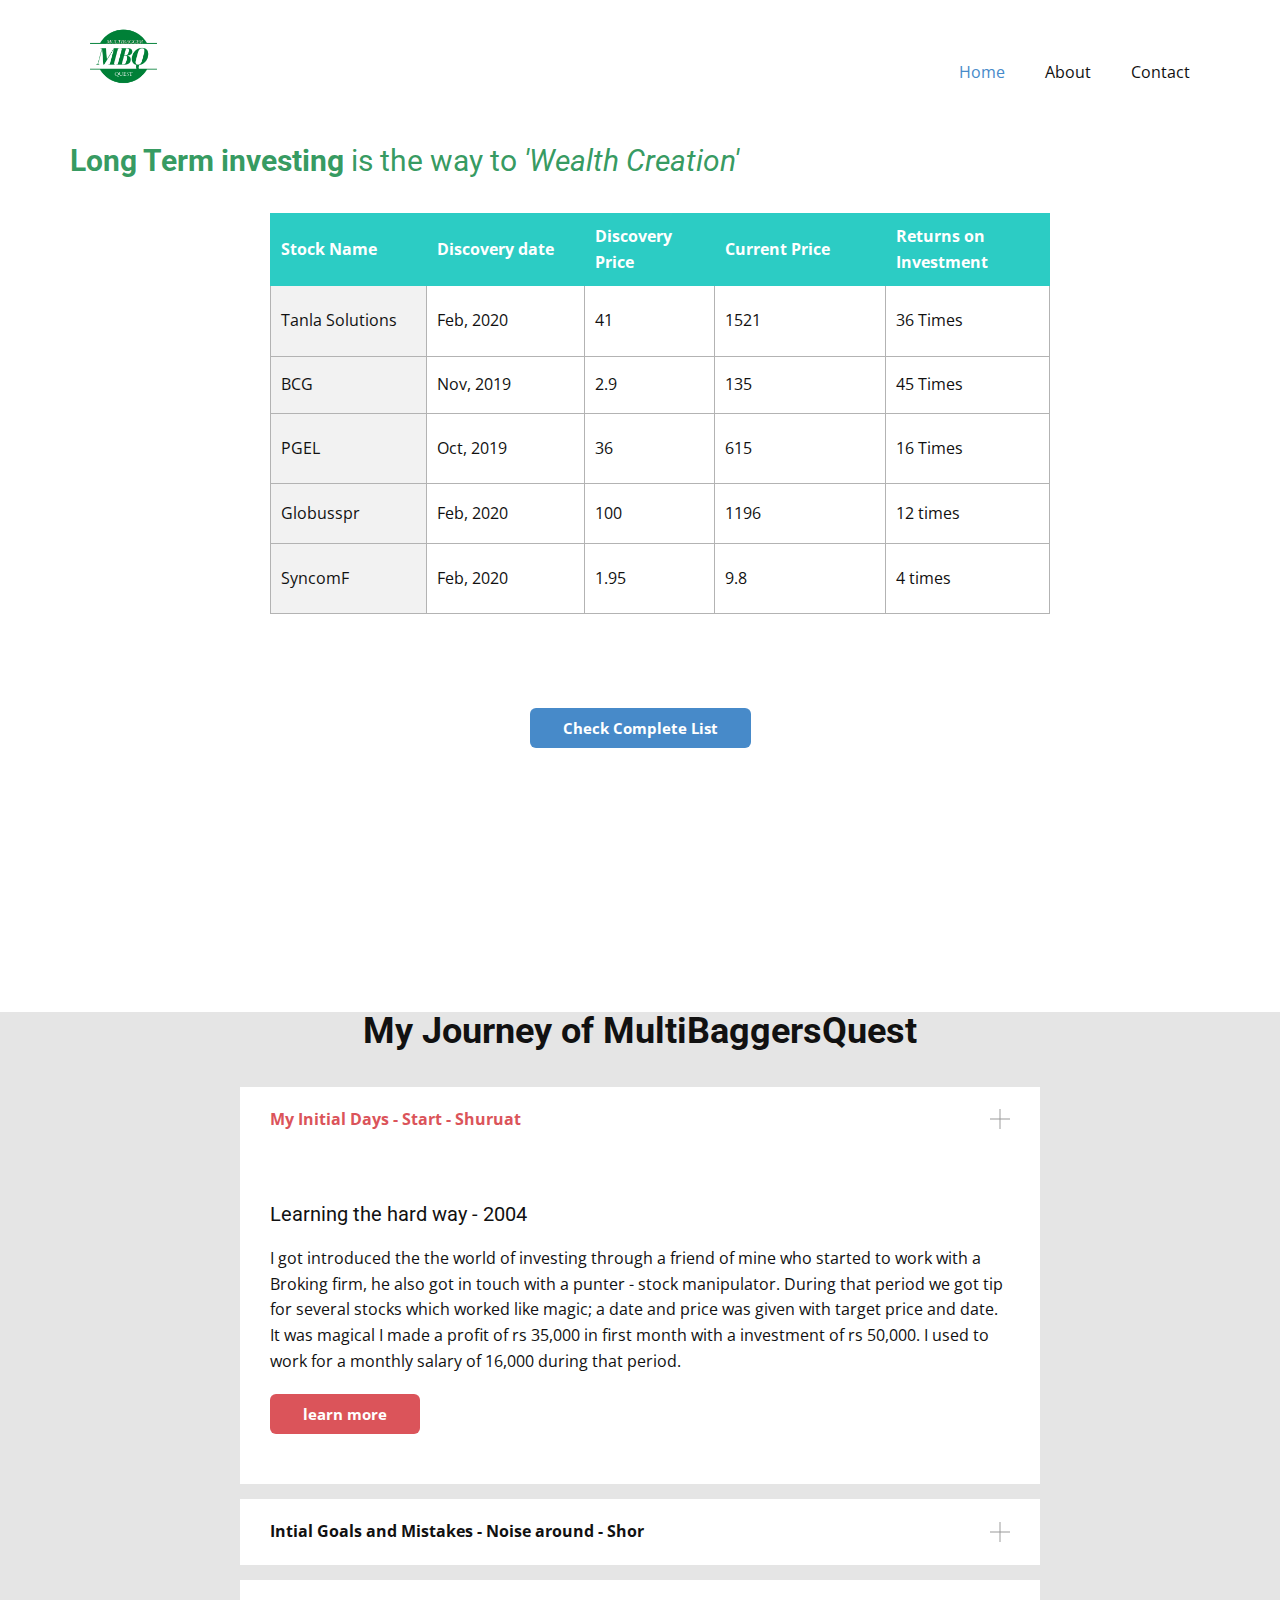
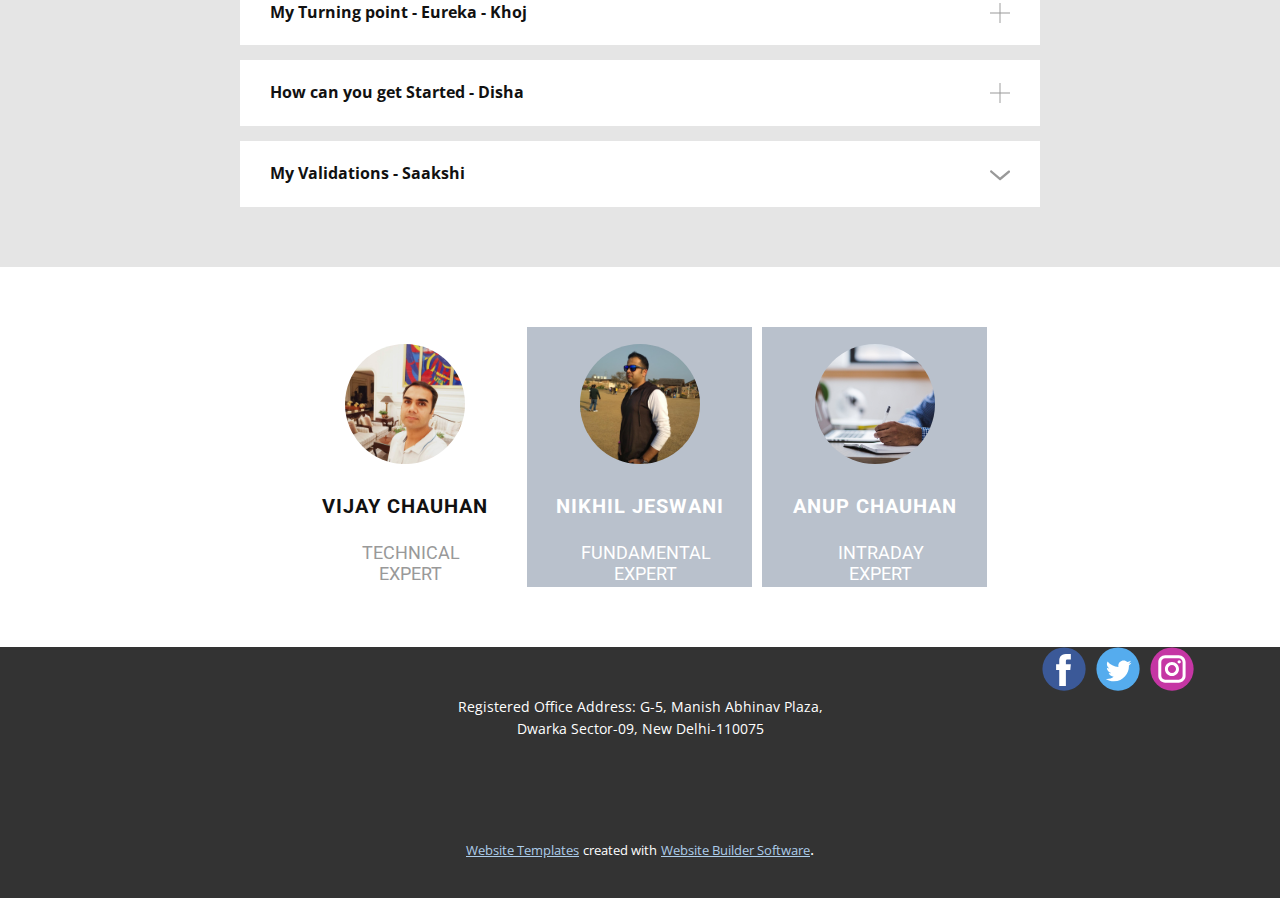
<file: index.html>
<!DOCTYPE html>
<html style="font-size: 16px;">
  <head>
    <meta name="viewport" content="width=device-width, initial-scale=1.0">
    <meta charset="utf-8">
    <meta name="keywords" content="Information">
    <meta name="description" content="">
    <meta name="page_type" content="np-template-header-footer-from-plugin">
    <title>Home</title>
    <link rel="stylesheet" href="nicepage.css" media="screen">
<link rel="stylesheet" href="Home.css" media="screen">
    <script class="u-script" type="text/javascript" src="jquery.js" defer=""></script>
    <script class="u-script" type="text/javascript" src="nicepage.js" defer=""></script>
    <meta name="generator" content="Nicepage 4.0.3, nicepage.com">
    <link id="u-theme-google-font" rel="stylesheet" href="https://fonts.googleapis.com/css?family=Roboto:100,100i,300,300i,400,400i,500,500i,700,700i,900,900i|Open+Sans:300,300i,400,400i,600,600i,700,700i,800,800i">
    
    
    
    
    <script type="application/ld+json">{
		"@context": "http://schema.org",
		"@type": "Organization",
		"name": "",
		"logo": "images/MBQ-WHITE.png",
		"sameAs": [
				"https://facebook.com/name",
				"https://twitter.com/name",
				"https://instagram.com/name"
		]
}</script>
    <meta name="theme-color" content="#478ac9">
    <meta name="twitter:site" content="@">
    <meta name="twitter:card" content="summary_large_image">
    <meta name="twitter:title" content="Home">
    <meta name="twitter:description" content="">
    <meta property="og:title" content="Home">
    <meta property="og:type" content="website">
  </head>
  <body data-home-page="Home.html" data-home-page-title="Home" class="u-body"><header class="u-clearfix u-header u-header" id="sec-a823"><div class="u-clearfix u-sheet u-sheet-1">
        <a href="https://nicepage.com" class="u-image u-logo u-image-1" data-image-width="800" data-image-height="800">
          <img src="images/MBQ-WHITE.png" class="u-logo-image u-logo-image-1">
        </a>
        <nav class="u-menu u-menu-dropdown u-offcanvas u-menu-1">
          <div class="menu-collapse" style="font-size: 1rem; letter-spacing: 0px;">
            <a class="u-button-style u-custom-left-right-menu-spacing u-custom-padding-bottom u-custom-top-bottom-menu-spacing u-nav-link u-text-active-palette-1-base u-text-hover-palette-2-base" href="#">
              <svg><use xmlns:xlink="http://www.w3.org/1999/xlink" xlink:href="#menu-hamburger"></use></svg>
              <svg version="1.1" xmlns="http://www.w3.org/2000/svg" xmlns:xlink="http://www.w3.org/1999/xlink"><defs><symbol id="menu-hamburger" viewBox="0 0 16 16" style="width: 16px; height: 16px;"><rect y="1" width="16" height="2"></rect><rect y="7" width="16" height="2"></rect><rect y="13" width="16" height="2"></rect>
</symbol>
</defs></svg>
            </a>
          </div>
          <div class="u-custom-menu u-nav-container">
            <ul class="u-nav u-unstyled u-nav-1"><li class="u-nav-item"><a class="u-button-style u-nav-link u-text-active-palette-1-base u-text-hover-palette-2-base" href="Home.html" style="padding: 10px 20px;">Home</a>
</li><li class="u-nav-item"><a class="u-button-style u-nav-link u-text-active-palette-1-base u-text-hover-palette-2-base" href="About.html" style="padding: 10px 20px;">About</a>
</li><li class="u-nav-item"><a class="u-button-style u-nav-link u-text-active-palette-1-base u-text-hover-palette-2-base" href="Contact.html" style="padding: 10px 20px;">Contact</a>
</li></ul>
          </div>
          <div class="u-custom-menu u-nav-container-collapse">
            <div class="u-black u-container-style u-inner-container-layout u-opacity u-opacity-95 u-sidenav">
              <div class="u-inner-container-layout u-sidenav-overflow">
                <div class="u-menu-close"></div>
                <ul class="u-align-center u-nav u-popupmenu-items u-unstyled u-nav-2"><li class="u-nav-item"><a class="u-button-style u-nav-link" href="Home.html">Home</a>
</li><li class="u-nav-item"><a class="u-button-style u-nav-link" href="About.html">About</a>
</li><li class="u-nav-item"><a class="u-button-style u-nav-link" href="Contact.html">Contact</a>
</li></ul>
              </div>
            </div>
            <div class="u-black u-menu-overlay u-opacity u-opacity-70"></div>
          </div>
        </nav>
      </div></header>
    <section class="u-align-center u-clearfix u-section-1" id="sec-d556">
      <div class="u-clearfix u-sheet u-sheet-1">
        <h3 class="u-text u-text-custom-color-1 u-text-default u-text-1"><b>Long Term investing</b> is the way to<i> 'Wealth Creation'</i>
        </h3>
        <div class="u-table u-table-responsive u-table-1">
          <table class="u-table-entity u-table-entity-1">
            <colgroup>
              <col width="20%">
              <col width="20.3%">
              <col width="16.7%">
              <col width="21.90000000000001%">
              <col width="21.1%">
            </colgroup>
            <thead class="u-palette-4-base u-table-header u-table-header-1">
              <tr style="height: 71px;">
                <th class="u-border-1 u-border-palette-4-base u-table-cell">Stock Name</th>
                <th class="u-border-1 u-border-palette-4-base u-table-cell"> Discovery date</th>
                <th class="u-border-1 u-border-palette-4-base u-table-cell">Discovery Price</th>
                <th class="u-border-1 u-border-palette-4-base u-table-cell">Current Price</th>
                <th class="u-border-1 u-border-palette-4-base u-table-cell">Returns on Investment</th>
              </tr>
            </thead>
            <tbody class="u-table-body">
              <tr style="height: 71px;">
                <td class="u-border-1 u-border-grey-30 u-first-column u-grey-5 u-table-cell u-table-cell-6">Tanla Solutions</td>
                <td class="u-border-1 u-border-grey-30 u-table-cell">Feb, 2020<br>
                </td>
                <td class="u-border-1 u-border-grey-30 u-table-cell">41</td>
                <td class="u-border-1 u-border-grey-30 u-table-cell">1521</td>
                <td class="u-border-1 u-border-grey-30 u-table-cell">36 Times</td>
              </tr>
              <tr style="height: 57px;">
                <td class="u-border-1 u-border-grey-30 u-grey-5 u-table-cell u-table-cell-11">BCG</td>
                <td class="u-border-1 u-border-grey-30 u-table-cell">Nov, 2019</td>
                <td class="u-border-1 u-border-grey-30 u-table-cell">2.9</td>
                <td class="u-border-1 u-border-grey-30 u-table-cell">135</td>
                <td class="u-border-1 u-border-grey-30 u-table-cell">45 Times</td>
              </tr>
              <tr style="height: 70px;">
                <td class="u-border-1 u-border-grey-30 u-grey-5 u-table-cell u-table-cell-16">PGEL</td>
                <td class="u-border-1 u-border-grey-30 u-table-cell">Oct, 2019</td>
                <td class="u-border-1 u-border-grey-30 u-table-cell">36</td>
                <td class="u-border-1 u-border-grey-30 u-table-cell">615</td>
                <td class="u-border-1 u-border-grey-30 u-table-cell">16 Times</td>
              </tr>
              <tr style="height: 60px;">
                <td class="u-border-1 u-border-grey-30 u-grey-5 u-table-cell u-table-cell-21">Globusspr</td>
                <td class="u-border-1 u-border-grey-30 u-table-cell">Feb, 2020</td>
                <td class="u-border-1 u-border-grey-30 u-table-cell">100</td>
                <td class="u-border-1 u-border-grey-30 u-table-cell">1196</td>
                <td class="u-border-1 u-border-grey-30 u-table-cell">12 times</td>
              </tr>
              <tr style="height: 70px;">
                <td class="u-border-1 u-border-grey-30 u-grey-5 u-table-cell u-table-cell-26">SyncomF</td>
                <td class="u-border-1 u-border-grey-30 u-table-cell">Feb, 2020</td>
                <td class="u-border-1 u-border-grey-30 u-table-cell">1.95</td>
                <td class="u-border-1 u-border-grey-30 u-table-cell">9.8</td>
                <td class="u-border-1 u-border-grey-30 u-table-cell">4 times</td>
              </tr>
            </tbody>
          </table>
        </div>
        <a href="https://bit.ly/3oKjwDt" class="u-btn u-btn-round u-button-style u-hover-palette-1-light-1 u-palette-1-base u-radius-6 u-btn-1" target="_blank">Check Complete List</a>
      </div>
    </section>
    <section class="u-align-center u-clearfix u-grey-10 u-section-2" id="sec-9013">
      <div class="u-clearfix u-sheet u-valign-top u-sheet-1">
        <h2 class="u-text u-text-default u-text-1">My Journey of MultiBaggersQuest</h2>
        <div class="u-accordion u-spacing-15 u-accordion-1">
          <div class="u-accordion-item">
            <a class="active u-accordion-link u-active-white u-button-style u-hover-white u-text-active-palette-2-base u-text-hover-palette-2-base u-white u-accordion-link-1" id="link-accordion-0781" aria-controls="accordion-0781" aria-selected="true">
              <span class="u-accordion-link-text">My Initial Days - Start - Shuruat</span><span class="u-accordion-link-icon u-icon u-text-grey-40 u-icon-1"><svg class="u-svg-link" preserveAspectRatio="xMidYMin slice" viewBox="0 0 42 42" style=""><use xmlns:xlink="http://www.w3.org/1999/xlink" xlink:href="#svg-d827"></use></svg><svg xmlns="http://www.w3.org/2000/svg" xmlns:xlink="http://www.w3.org/1999/xlink" version="1.1" xml:space="preserve" class="u-svg-content" viewBox="0 0 42 42" x="0px" y="0px" id="svg-d827" style="enable-background:new 0 0 42 42;"><polygon points="42,20 22,20 22,0 20,0 20,20 0,20 0,22 20,22 20,42 22,42 22,22 42,22 "></polygon></svg></span>
            </a>
            <div class="u-accordion-active u-accordion-pane u-container-style u-white u-accordion-pane-1" id="accordion-0781" aria-labelledby="link-accordion-0781">
              <div class="u-container-layout u-valign-top u-container-layout-1">
                <h5 class="u-text u-text-2">Learning the hard way - 2004</h5>
                <p class="u-text u-text-3">I got introduced the the world of investing through a friend of mine who started to work with a Broking firm, he also got in touch with a punter - stock manipulator. During that period we got tip for several stocks which worked like magic; a date and price was given with target price and date. It was magical I made a profit of rs 35,000 in first month with a investment of rs 50,000. I used to work for a monthly salary of 16,000 during that period.</p>
                <a href="#" class="u-btn u-btn-round u-button-style u-hover-palette-2-light-1 u-palette-2-base u-radius-6 u-btn-1">learn more</a>
              </div>
            </div>
          </div>
          <div class="u-accordion-item">
            <a class="u-accordion-link u-active-white u-button-style u-hover-white u-text-active-palette-2-base u-text-hover-palette-2-base u-white u-accordion-link-2" id="link-accordion-4c47" aria-controls="accordion-4c47" aria-selected="false">
              <span class="u-accordion-link-text">Intial Goals and Mistakes -  Noise around - Shor</span><span class="u-accordion-link-icon u-icon u-text-grey-40 u-icon-2"><svg class="u-svg-link" preserveAspectRatio="xMidYMin slice" viewBox="0 0 42 42" style=""><use xmlns:xlink="http://www.w3.org/1999/xlink" xlink:href="#svg-e2d7"></use></svg><svg xmlns="http://www.w3.org/2000/svg" xmlns:xlink="http://www.w3.org/1999/xlink" version="1.1" xml:space="preserve" class="u-svg-content" viewBox="0 0 42 42" x="0px" y="0px" id="svg-e2d7" style="enable-background:new 0 0 42 42;"><polygon points="42,20 22,20 22,0 20,0 20,20 0,20 0,22 20,22 20,42 22,42 22,22 42,22 "></polygon></svg></span>
            </a>
            <div class="u-accordion-pane u-container-style u-white u-accordion-pane-2" id="accordion-4c47" aria-labelledby="link-accordion-4c47">
              <div class="u-container-layout u-valign-top u-container-layout-2">
                <p class="u-text u-text-4">Initial Goals and mistakes</p>
                <ul class="u-text u-text-5">
                  <li>20-40 percent gains is good enough</li>
                  <li>Short term mentality</li>
                  <li>Never read books on investment or learned from masters like Warren Buffet</li>
                  <li>Herd mentality do as others are doing&nbsp;</li>
                  <li>Relied on Local Brokers and relationship managers of broking companies</li>
                </ul>
              </div>
            </div>
          </div>
          <div class="u-accordion-item">
            <a class="u-accordion-link u-active-white u-button-style u-hover-white u-text-active-palette-2-base u-text-hover-palette-2-base u-white u-accordion-link-3" id="link-accordion-a910" aria-controls="accordion-a910" aria-selected="false">
              <span class="u-accordion-link-text">My Turning point - Eureka - Khoj</span><span class="u-accordion-link-icon u-icon u-text-grey-40 u-icon-3"><svg class="u-svg-link" preserveAspectRatio="xMidYMin slice" viewBox="0 0 42 42" style=""><use xmlns:xlink="http://www.w3.org/1999/xlink" xlink:href="#svg-ba02"></use></svg><svg xmlns="http://www.w3.org/2000/svg" xmlns:xlink="http://www.w3.org/1999/xlink" version="1.1" xml:space="preserve" class="u-svg-content" viewBox="0 0 42 42" x="0px" y="0px" id="svg-ba02" style="enable-background:new 0 0 42 42;"><polygon points="42,20 22,20 22,0 20,0 20,20 0,20 0,22 20,22 20,42 22,42 22,22 42,22 "></polygon></svg></span>
            </a>
            <div class="u-accordion-pane u-container-style u-white u-accordion-pane-3" id="accordion-a910" aria-labelledby="link-accordion-a910">
              <div class="u-container-layout u-valign-top u-container-layout-3">
                <p class="u-text u-text-6">I saw my bought stocks which I sold after gaining 100 or 300 percent like PGEL -PG Electroplast. The stock went up later on by 2000 percent. I purchased it at 38 in Oct'19 sold at 58. Bought again at 33 April'20 sold at 126 after few months, Now it is over 600.<br>
                  <br>I realised the best holding period for a good stock is forever or atleast 15-20 times or 1500 or 2000 percent returns. I already have a unique method to find stocks - multibaggers near their bottoms the only thing remains is to hold them with patience.<br>
                </p>
              </div>
            </div>
          </div>
          <div class="u-accordion-item">
            <a class="u-accordion-link u-active-white u-button-style u-hover-white u-text-active-palette-2-base u-text-hover-palette-2-base u-white u-accordion-link-4" id="link-accordion-a910" aria-controls="accordion-a910" aria-selected="false">
              <span class="u-accordion-link-text">How can you get Started - Disha</span><span class="u-accordion-link-icon u-icon u-text-grey-40 u-icon-4"><svg class="u-svg-link" preserveAspectRatio="xMidYMin slice" viewBox="0 0 42 42" style=""><use xmlns:xlink="http://www.w3.org/1999/xlink" xlink:href="#svg-8061"></use></svg><svg xmlns="http://www.w3.org/2000/svg" xmlns:xlink="http://www.w3.org/1999/xlink" version="1.1" xml:space="preserve" class="u-svg-content" viewBox="0 0 42 42" x="0px" y="0px" id="svg-8061" style="enable-background:new 0 0 42 42;"><polygon points="42,20 22,20 22,0 20,0 20,20 0,20 0,22 20,22 20,42 22,42 22,22 42,22 "></polygon></svg></span>
            </a>
            <div class="u-accordion-pane u-container-style u-white u-accordion-pane-4" id="accordion-a910" aria-labelledby="link-accordion-a910">
              <div class="u-container-layout u-valign-top u-container-layout-4">
                <p class="u-text u-text-7">Read good books like 'Intelligent investor', 'One up on wall street', 'technical analysis by John J Murphy'.<br>Watch 'Warren Buffet the movie' on hotstar.<br>Learn from my multi-bagger course as it talks about unconventional methods of investing. My&nbsp; unconvetional method allowed me to find the gems like Tanla, BCG, Everedy, GlobusSpirits, Tilaknagar industries, SyncomF, GreenPOWER and many more near their bottoms before they gave any indication of becoming a multibagger.
                </p>
              </div>
            </div>
          </div>
          <div class="u-accordion-item">
            <a class="u-accordion-link u-active-white u-button-style u-hover-white u-text-active-palette-2-base u-text-hover-palette-2-base u-white u-accordion-link-5" id="link-1c21" aria-controls="1c21" aria-selected="false">
              <span class="u-accordion-link-text">My Validations - Saakshi</span><span class="u-accordion-link-icon u-icon u-text-grey-40 u-icon-5"><svg class="u-svg-link" preserveAspectRatio="xMidYMin slice" viewBox="0 0 16 16" style=""><use xmlns:xlink="http://www.w3.org/1999/xlink" xlink:href="#svg-fc2a"></use></svg><svg class="u-svg-content" viewBox="0 0 16 16" x="0px" y="0px" id="svg-fc2a"><path d="M8,10.7L1.6,5.3c-0.4-0.4-1-0.4-1.3,0c-0.4,0.4-0.4,0.9,0,1.3l7.2,6.1c0.1,0.1,0.4,0.2,0.6,0.2s0.4-0.1,0.6-0.2l7.1-6
	c0.4-0.4,0.4-0.9,0-1.3c-0.4-0.4-1-0.4-1.3,0L8,10.7z"></path></svg></span>
            </a>
            <div class="u-accordion-pane u-container-style u-white u-accordion-pane-5" id="1c21" aria-labelledby="link-1c21">
              <div class="u-container-layout u-valign-top u-container-layout-5">
                <p class="u-text u-text-default u-text-8">For self validation of my learned technical analysis I started with the following;<br>
                </p>
                <ul class="u-text u-text-default u-text-9">
                  <li>Facebook page 'StockMarketBull'</li>
                  <li>YouTube channel 'StockMarketBull' - noteable work <a href="https://youtu.be/6IzkXziIddU" class="u-active-none u-border-none u-btn u-button-link u-button-style u-hover-none u-none u-text-palette-1-base u-btn-2" target="_blank">'YesBank crash prediction' click the link</a>
                  </li>
                  <li>YouTube channel 'MultiBaggerQuest' - <a href="https://www.youtube.com/channel/UCnxSIPt3fG14ManIdEyV-rw/videos" class="u-active-none u-border-none u-btn u-button-link u-button-style u-hover-none u-none u-text-palette-1-base u-btn-3" target="_blank">RenukaSugar, EKC, CEBBECO, some more</a>
                  </li>
                </ul>
                <p class="u-text u-text-default u-text-10">I was able to check see and validate that my technical analysis was indeed working.</p>
              </div>
            </div>
          </div>
        </div>
      </div>
    </section>
    <section class="u-align-center u-clearfix u-section-3" id="carousel_add4">
      <div class="u-clearfix u-sheet u-valign-middle u-sheet-1">
        <div class="u-expanded-width-md u-expanded-width-sm u-expanded-width-xs u-list u-list-1">
          <div class="u-repeater u-repeater-1">
            <div class="u-align-center u-container-style u-custom-item u-list-item u-repeater-item u-shape-rectangle">
              <div class="u-container-layout u-similar-container u-valign-middle-md u-valign-middle-sm u-valign-middle-xs u-container-layout-1">
                <div alt="" class="u-image u-image-circle u-image-1" data-image-width="3456" data-image-height="4608"></div>
                <h5 class="u-custom-item u-text u-text-default u-text-1">VIJAY CHAUHAN</h5>
                <h6 class="u-custom-item u-text u-text-grey-40 u-text-2">TECHNICAL EXPERT</h6>
              </div>
            </div>
            <div class="u-align-center u-container-style u-custom-item u-list-item u-palette-5-base u-repeater-item u-list-item-2">
              <div class="u-container-layout u-similar-container u-valign-middle-md u-valign-middle-sm u-valign-middle-xs u-container-layout-2">
                <div alt="" class="u-image u-image-circle u-image-2" data-image-width="3120" data-image-height="4160"></div>
                <h5 class="u-custom-item u-text u-text-body-alt-color u-text-default u-text-3">NIKHIL JESWANI</h5>
                <h6 class="u-custom-item u-text u-text-body-alt-color u-text-4">FUNDAMENTAL EXPERT</h6>
              </div>
            </div>
            <div class="u-align-center u-container-style u-custom-item u-list-item u-palette-5-base u-repeater-item u-shape-rectangle u-list-item-3">
              <div class="u-container-layout u-similar-container u-valign-middle-md u-valign-middle-sm u-valign-middle-xs u-container-layout-3">
                <div alt="" class="u-image u-image-circle u-image-3" data-image-width="1280" data-image-height="853"></div>
                <h5 class="u-custom-item u-text u-text-body-alt-color u-text-default u-text-5">ANUP CHAUHAN</h5>
                <h6 class="u-custom-item u-text u-text-body-alt-color u-text-6">INTRADAY EXPERT</h6>
              </div>
            </div>
          </div>
        </div>
      </div>
    </section>
    
    
    <footer class="u-align-center u-clearfix u-footer u-grey-80 u-footer" id="sec-b5ca"><div class="u-clearfix u-sheet u-valign-top u-sheet-1">
        <div class="u-social-icons u-spacing-10 u-social-icons-1">
          <a class="u-social-url" title="facebook" target="_blank" href="https://facebook.com/name"><span class="u-icon u-social-facebook u-social-icon u-icon-1"><svg class="u-svg-link" preserveAspectRatio="xMidYMin slice" viewBox="0 0 112 112" style=""><use xmlns:xlink="http://www.w3.org/1999/xlink" xlink:href="#svg-2eaa"></use></svg><svg class="u-svg-content" viewBox="0 0 112 112" x="0" y="0" id="svg-2eaa"><circle fill="currentColor" cx="56.1" cy="56.1" r="55"></circle><path fill="#FFFFFF" d="M73.5,31.6h-9.1c-1.4,0-3.6,0.8-3.6,3.9v8.5h12.6L72,58.3H60.8v40.8H43.9V58.3h-8V43.9h8v-9.2
c0-6.7,3.1-17,17-17h12.5v13.9H73.5z"></path></svg></span>
          </a>
          <a class="u-social-url" title="twitter" target="_blank" href="https://twitter.com/name"><span class="u-icon u-social-icon u-social-twitter u-icon-2"><svg class="u-svg-link" preserveAspectRatio="xMidYMin slice" viewBox="0 0 112 112" style=""><use xmlns:xlink="http://www.w3.org/1999/xlink" xlink:href="#svg-d725"></use></svg><svg class="u-svg-content" viewBox="0 0 112 112" x="0" y="0" id="svg-d725"><circle fill="currentColor" class="st0" cx="56.1" cy="56.1" r="55"></circle><path fill="#FFFFFF" d="M83.8,47.3c0,0.6,0,1.2,0,1.7c0,17.7-13.5,38.2-38.2,38.2C38,87.2,31,85,25,81.2c1,0.1,2.1,0.2,3.2,0.2
c6.3,0,12.1-2.1,16.7-5.7c-5.9-0.1-10.8-4-12.5-9.3c0.8,0.2,1.7,0.2,2.5,0.2c1.2,0,2.4-0.2,3.5-0.5c-6.1-1.2-10.8-6.7-10.8-13.1
c0-0.1,0-0.1,0-0.2c1.8,1,3.9,1.6,6.1,1.7c-3.6-2.4-6-6.5-6-11.2c0-2.5,0.7-4.8,1.8-6.7c6.6,8.1,16.5,13.5,27.6,14
c-0.2-1-0.3-2-0.3-3.1c0-7.4,6-13.4,13.4-13.4c3.9,0,7.3,1.6,9.8,4.2c3.1-0.6,5.9-1.7,8.5-3.3c-1,3.1-3.1,5.8-5.9,7.4
c2.7-0.3,5.3-1,7.7-2.1C88.7,43,86.4,45.4,83.8,47.3z"></path></svg></span>
          </a>
          <a class="u-social-url" title="instagram" target="_blank" href="https://instagram.com/name"><span class="u-icon u-social-icon u-social-instagram u-icon-3"><svg class="u-svg-link" preserveAspectRatio="xMidYMin slice" viewBox="0 0 112 112" style=""><use xmlns:xlink="http://www.w3.org/1999/xlink" xlink:href="#svg-6e8e"></use></svg><svg class="u-svg-content" viewBox="0 0 112 112" x="0" y="0" id="svg-6e8e"><circle fill="currentColor" cx="56.1" cy="56.1" r="55"></circle><path fill="#FFFFFF" d="M55.9,38.2c-9.9,0-17.9,8-17.9,17.9C38,66,46,74,55.9,74c9.9,0,17.9-8,17.9-17.9C73.8,46.2,65.8,38.2,55.9,38.2
z M55.9,66.4c-5.7,0-10.3-4.6-10.3-10.3c-0.1-5.7,4.6-10.3,10.3-10.3c5.7,0,10.3,4.6,10.3,10.3C66.2,61.8,61.6,66.4,55.9,66.4z"></path><path fill="#FFFFFF" d="M74.3,33.5c-2.3,0-4.2,1.9-4.2,4.2s1.9,4.2,4.2,4.2s4.2-1.9,4.2-4.2S76.6,33.5,74.3,33.5z"></path><path fill="#FFFFFF" d="M73.1,21.3H38.6c-9.7,0-17.5,7.9-17.5,17.5v34.5c0,9.7,7.9,17.6,17.5,17.6h34.5c9.7,0,17.5-7.9,17.5-17.5V38.8
C90.6,29.1,82.7,21.3,73.1,21.3z M83,73.3c0,5.5-4.5,9.9-9.9,9.9H38.6c-5.5,0-9.9-4.5-9.9-9.9V38.8c0-5.5,4.5-9.9,9.9-9.9h34.5
c5.5,0,9.9,4.5,9.9,9.9V73.3z"></path></svg></span>
          </a>
        </div>
        <p class="u-small-text u-text u-text-variant u-text-1"> Registered Office Address: G-5, Manish Abhinav Plaza, Dwarka Sector-09, New Delhi-110075</p>
      </div></footer>
    <section class="u-backlink u-clearfix u-grey-80">
      <a class="u-link" href="https://nicepage.com/website-templates" target="_blank">
        <span>Website Templates</span>
      </a>
      <p class="u-text">
        <span>created with</span>
      </p>
      <a class="u-link" href="" target="_blank">
        <span>Website Builder Software</span>
      </a>. 
    </section>
  </body>
</html>
</file>
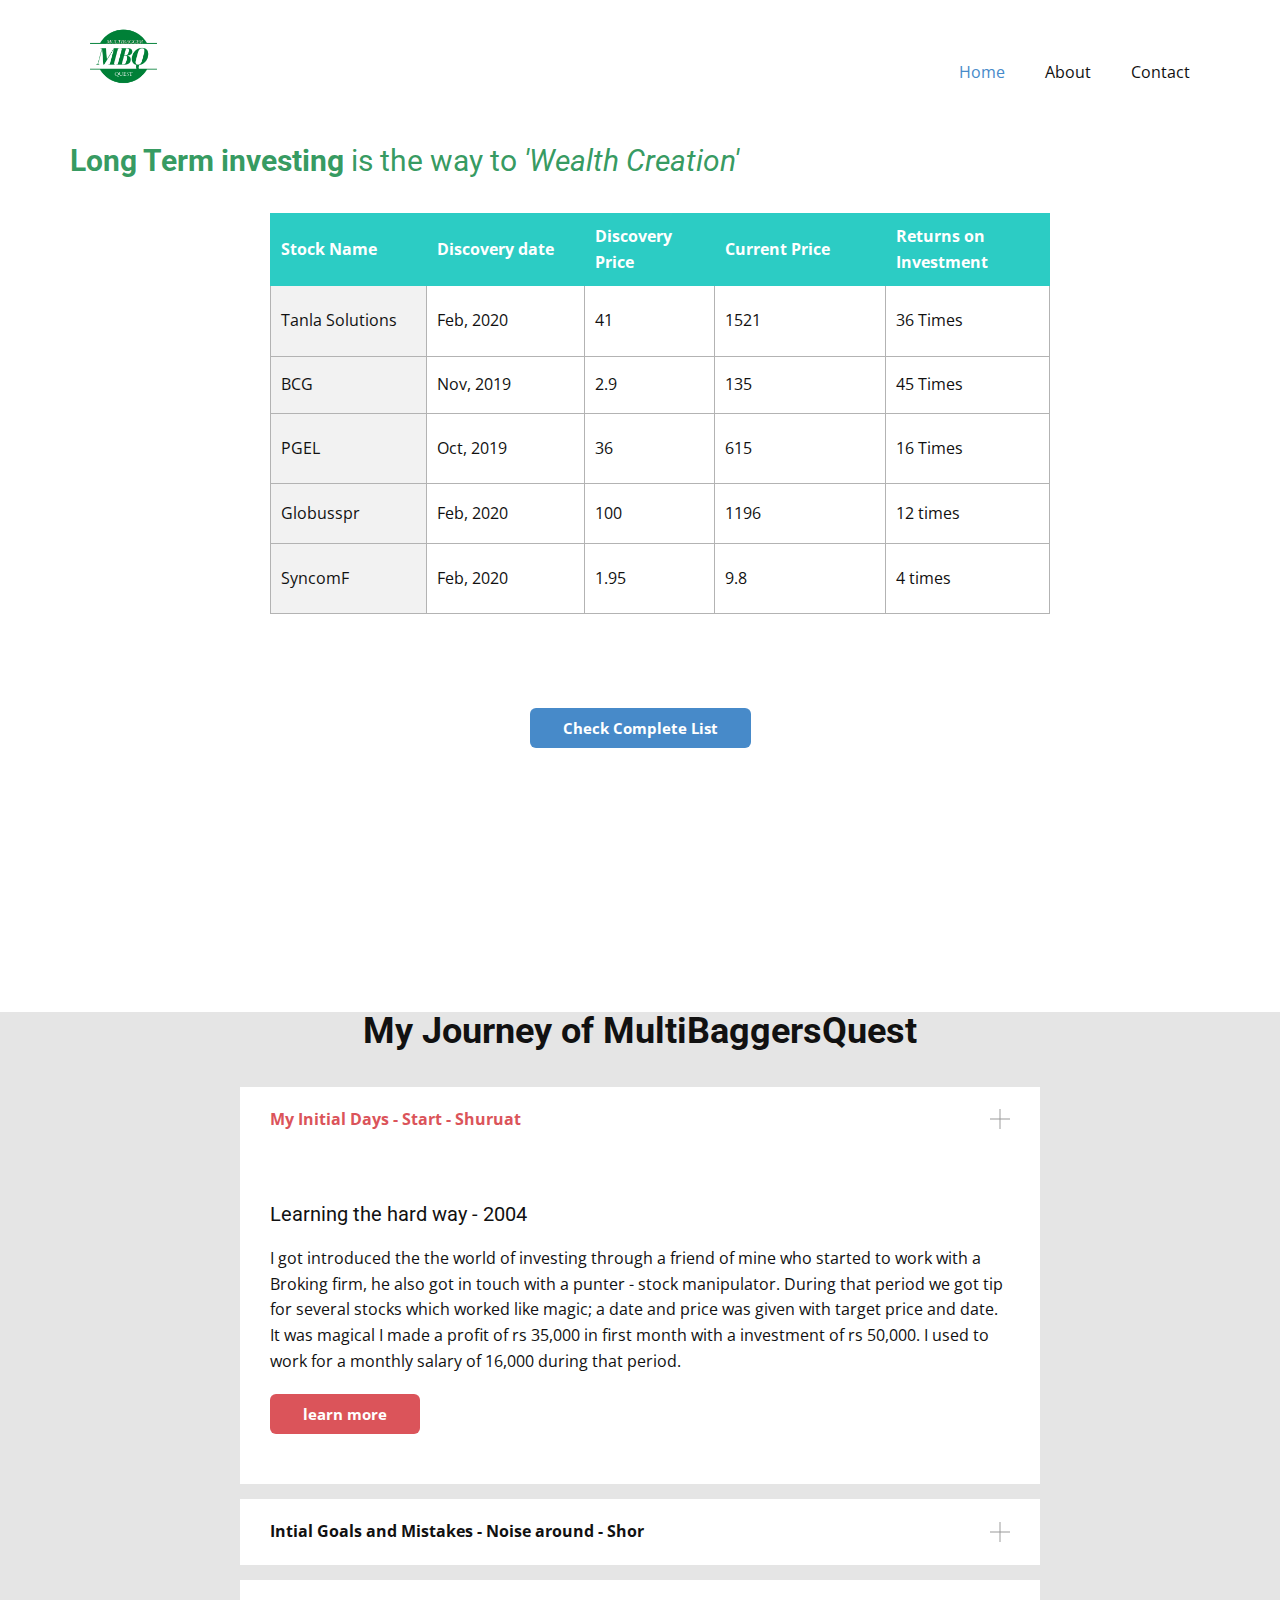
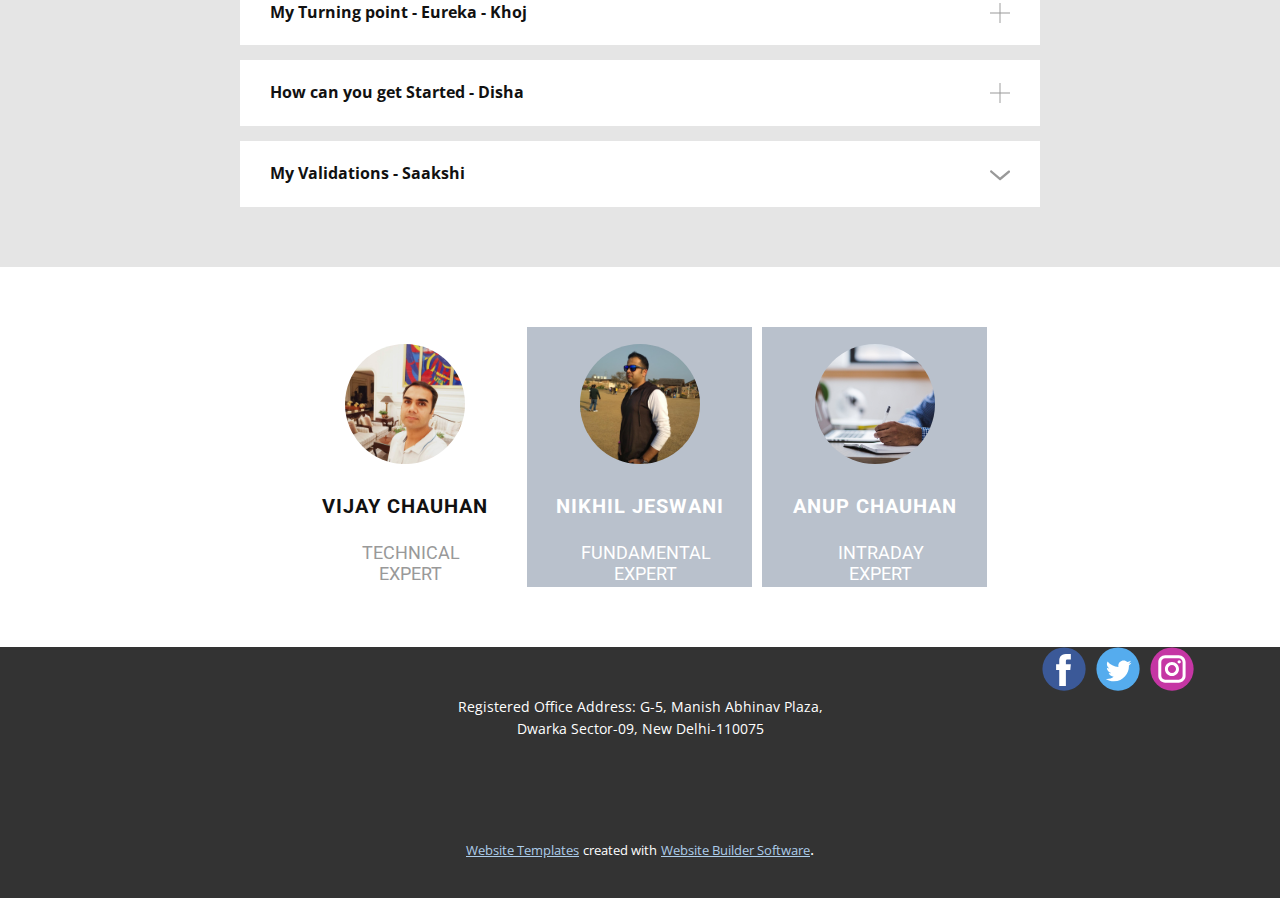
<file: Home.html>
<!DOCTYPE html>
<html style="font-size: 16px;">
  <head>
    <meta name="viewport" content="width=device-width, initial-scale=1.0">
    <meta charset="utf-8">
    <meta name="keywords" content="Information">
    <meta name="description" content="">
    <meta name="page_type" content="np-template-header-footer-from-plugin">
    <title>Home</title>
    <link rel="stylesheet" href="nicepage.css" media="screen">
<link rel="stylesheet" href="Home.css" media="screen">
    <script class="u-script" type="text/javascript" src="jquery.js" defer=""></script>
    <script class="u-script" type="text/javascript" src="nicepage.js" defer=""></script>
    <meta name="generator" content="Nicepage 4.0.3, nicepage.com">
    <link id="u-theme-google-font" rel="stylesheet" href="https://fonts.googleapis.com/css?family=Roboto:100,100i,300,300i,400,400i,500,500i,700,700i,900,900i|Open+Sans:300,300i,400,400i,600,600i,700,700i,800,800i">
    
    
    
    
    <script type="application/ld+json">{
		"@context": "http://schema.org",
		"@type": "Organization",
		"name": "",
		"logo": "images/MBQ-WHITE.png",
		"sameAs": [
				"https://facebook.com/name",
				"https://twitter.com/name",
				"https://instagram.com/name"
		]
}</script>
    <meta name="theme-color" content="#478ac9">
    <meta name="twitter:site" content="@">
    <meta name="twitter:card" content="summary_large_image">
    <meta name="twitter:title" content="Home">
    <meta name="twitter:description" content="">
    <meta property="og:title" content="Home">
    <meta property="og:type" content="website">
  </head>
  <body class="u-body"><header class="u-clearfix u-header u-header" id="sec-a823"><div class="u-clearfix u-sheet u-sheet-1">
        <a href="https://nicepage.com" class="u-image u-logo u-image-1" data-image-width="800" data-image-height="800">
          <img src="images/MBQ-WHITE.png" class="u-logo-image u-logo-image-1">
        </a>
        <nav class="u-menu u-menu-dropdown u-offcanvas u-menu-1">
          <div class="menu-collapse" style="font-size: 1rem; letter-spacing: 0px;">
            <a class="u-button-style u-custom-left-right-menu-spacing u-custom-padding-bottom u-custom-top-bottom-menu-spacing u-nav-link u-text-active-palette-1-base u-text-hover-palette-2-base" href="#">
              <svg><use xmlns:xlink="http://www.w3.org/1999/xlink" xlink:href="#menu-hamburger"></use></svg>
              <svg version="1.1" xmlns="http://www.w3.org/2000/svg" xmlns:xlink="http://www.w3.org/1999/xlink"><defs><symbol id="menu-hamburger" viewBox="0 0 16 16" style="width: 16px; height: 16px;"><rect y="1" width="16" height="2"></rect><rect y="7" width="16" height="2"></rect><rect y="13" width="16" height="2"></rect>
</symbol>
</defs></svg>
            </a>
          </div>
          <div class="u-custom-menu u-nav-container">
            <ul class="u-nav u-unstyled u-nav-1"><li class="u-nav-item"><a class="u-button-style u-nav-link u-text-active-palette-1-base u-text-hover-palette-2-base" href="Home.html" style="padding: 10px 20px;">Home</a>
</li><li class="u-nav-item"><a class="u-button-style u-nav-link u-text-active-palette-1-base u-text-hover-palette-2-base" href="About.html" style="padding: 10px 20px;">About</a>
</li><li class="u-nav-item"><a class="u-button-style u-nav-link u-text-active-palette-1-base u-text-hover-palette-2-base" href="Contact.html" style="padding: 10px 20px;">Contact</a>
</li></ul>
          </div>
          <div class="u-custom-menu u-nav-container-collapse">
            <div class="u-black u-container-style u-inner-container-layout u-opacity u-opacity-95 u-sidenav">
              <div class="u-inner-container-layout u-sidenav-overflow">
                <div class="u-menu-close"></div>
                <ul class="u-align-center u-nav u-popupmenu-items u-unstyled u-nav-2"><li class="u-nav-item"><a class="u-button-style u-nav-link" href="Home.html">Home</a>
</li><li class="u-nav-item"><a class="u-button-style u-nav-link" href="About.html">About</a>
</li><li class="u-nav-item"><a class="u-button-style u-nav-link" href="Contact.html">Contact</a>
</li></ul>
              </div>
            </div>
            <div class="u-black u-menu-overlay u-opacity u-opacity-70"></div>
          </div>
        </nav>
      </div></header>
    <section class="u-align-center u-clearfix u-section-1" id="sec-d556">
      <div class="u-clearfix u-sheet u-sheet-1">
        <h3 class="u-text u-text-custom-color-1 u-text-default u-text-1"><b>Long Term investing</b> is the way to<i> 'Wealth Creation'</i>
        </h3>
        <div class="u-table u-table-responsive u-table-1">
          <table class="u-table-entity u-table-entity-1">
            <colgroup>
              <col width="20%">
              <col width="20.3%">
              <col width="16.7%">
              <col width="21.90000000000001%">
              <col width="21.1%">
            </colgroup>
            <thead class="u-palette-4-base u-table-header u-table-header-1">
              <tr style="height: 71px;">
                <th class="u-border-1 u-border-palette-4-base u-table-cell">Stock Name</th>
                <th class="u-border-1 u-border-palette-4-base u-table-cell"> Discovery date</th>
                <th class="u-border-1 u-border-palette-4-base u-table-cell">Discovery Price</th>
                <th class="u-border-1 u-border-palette-4-base u-table-cell">Current Price</th>
                <th class="u-border-1 u-border-palette-4-base u-table-cell">Returns on Investment</th>
              </tr>
            </thead>
            <tbody class="u-table-body">
              <tr style="height: 71px;">
                <td class="u-border-1 u-border-grey-30 u-first-column u-grey-5 u-table-cell u-table-cell-6">Tanla Solutions</td>
                <td class="u-border-1 u-border-grey-30 u-table-cell">Feb, 2020<br>
                </td>
                <td class="u-border-1 u-border-grey-30 u-table-cell">41</td>
                <td class="u-border-1 u-border-grey-30 u-table-cell">1521</td>
                <td class="u-border-1 u-border-grey-30 u-table-cell">36 Times</td>
              </tr>
              <tr style="height: 57px;">
                <td class="u-border-1 u-border-grey-30 u-grey-5 u-table-cell u-table-cell-11">BCG</td>
                <td class="u-border-1 u-border-grey-30 u-table-cell">Nov, 2019</td>
                <td class="u-border-1 u-border-grey-30 u-table-cell">2.9</td>
                <td class="u-border-1 u-border-grey-30 u-table-cell">135</td>
                <td class="u-border-1 u-border-grey-30 u-table-cell">45 Times</td>
              </tr>
              <tr style="height: 70px;">
                <td class="u-border-1 u-border-grey-30 u-grey-5 u-table-cell u-table-cell-16">PGEL</td>
                <td class="u-border-1 u-border-grey-30 u-table-cell">Oct, 2019</td>
                <td class="u-border-1 u-border-grey-30 u-table-cell">36</td>
                <td class="u-border-1 u-border-grey-30 u-table-cell">615</td>
                <td class="u-border-1 u-border-grey-30 u-table-cell">16 Times</td>
              </tr>
              <tr style="height: 60px;">
                <td class="u-border-1 u-border-grey-30 u-grey-5 u-table-cell u-table-cell-21">Globusspr</td>
                <td class="u-border-1 u-border-grey-30 u-table-cell">Feb, 2020</td>
                <td class="u-border-1 u-border-grey-30 u-table-cell">100</td>
                <td class="u-border-1 u-border-grey-30 u-table-cell">1196</td>
                <td class="u-border-1 u-border-grey-30 u-table-cell">12 times</td>
              </tr>
              <tr style="height: 70px;">
                <td class="u-border-1 u-border-grey-30 u-grey-5 u-table-cell u-table-cell-26">SyncomF</td>
                <td class="u-border-1 u-border-grey-30 u-table-cell">Feb, 2020</td>
                <td class="u-border-1 u-border-grey-30 u-table-cell">1.95</td>
                <td class="u-border-1 u-border-grey-30 u-table-cell">9.8</td>
                <td class="u-border-1 u-border-grey-30 u-table-cell">4 times</td>
              </tr>
            </tbody>
          </table>
        </div>
        <a href="https://bit.ly/3oKjwDt" class="u-btn u-btn-round u-button-style u-hover-palette-1-light-1 u-palette-1-base u-radius-6 u-btn-1" target="_blank">Check Complete List</a>
      </div>
    </section>
    <section class="u-align-center u-clearfix u-grey-10 u-section-2" id="sec-9013">
      <div class="u-clearfix u-sheet u-valign-top u-sheet-1">
        <h2 class="u-text u-text-default u-text-1">My Journey of MultiBaggersQuest</h2>
        <div class="u-accordion u-spacing-15 u-accordion-1">
          <div class="u-accordion-item">
            <a class="active u-accordion-link u-active-white u-button-style u-hover-white u-text-active-palette-2-base u-text-hover-palette-2-base u-white u-accordion-link-1" id="link-accordion-0781" aria-controls="accordion-0781" aria-selected="true">
              <span class="u-accordion-link-text">My Initial Days - Start - Shuruat</span><span class="u-accordion-link-icon u-icon u-text-grey-40 u-icon-1"><svg class="u-svg-link" preserveAspectRatio="xMidYMin slice" viewBox="0 0 42 42" style=""><use xmlns:xlink="http://www.w3.org/1999/xlink" xlink:href="#svg-d827"></use></svg><svg xmlns="http://www.w3.org/2000/svg" xmlns:xlink="http://www.w3.org/1999/xlink" version="1.1" xml:space="preserve" class="u-svg-content" viewBox="0 0 42 42" x="0px" y="0px" id="svg-d827" style="enable-background:new 0 0 42 42;"><polygon points="42,20 22,20 22,0 20,0 20,20 0,20 0,22 20,22 20,42 22,42 22,22 42,22 "></polygon></svg></span>
            </a>
            <div class="u-accordion-active u-accordion-pane u-container-style u-white u-accordion-pane-1" id="accordion-0781" aria-labelledby="link-accordion-0781">
              <div class="u-container-layout u-valign-top u-container-layout-1">
                <h5 class="u-text u-text-2">Learning the hard way - 2004</h5>
                <p class="u-text u-text-3">I got introduced the the world of investing through a friend of mine who started to work with a Broking firm, he also got in touch with a punter - stock manipulator. During that period we got tip for several stocks which worked like magic; a date and price was given with target price and date. It was magical I made a profit of rs 35,000 in first month with a investment of rs 50,000. I used to work for a monthly salary of 16,000 during that period.</p>
                <a href="#" class="u-btn u-btn-round u-button-style u-hover-palette-2-light-1 u-palette-2-base u-radius-6 u-btn-1">learn more</a>
              </div>
            </div>
          </div>
          <div class="u-accordion-item">
            <a class="u-accordion-link u-active-white u-button-style u-hover-white u-text-active-palette-2-base u-text-hover-palette-2-base u-white u-accordion-link-2" id="link-accordion-4c47" aria-controls="accordion-4c47" aria-selected="false">
              <span class="u-accordion-link-text">Intial Goals and Mistakes -  Noise around - Shor</span><span class="u-accordion-link-icon u-icon u-text-grey-40 u-icon-2"><svg class="u-svg-link" preserveAspectRatio="xMidYMin slice" viewBox="0 0 42 42" style=""><use xmlns:xlink="http://www.w3.org/1999/xlink" xlink:href="#svg-e2d7"></use></svg><svg xmlns="http://www.w3.org/2000/svg" xmlns:xlink="http://www.w3.org/1999/xlink" version="1.1" xml:space="preserve" class="u-svg-content" viewBox="0 0 42 42" x="0px" y="0px" id="svg-e2d7" style="enable-background:new 0 0 42 42;"><polygon points="42,20 22,20 22,0 20,0 20,20 0,20 0,22 20,22 20,42 22,42 22,22 42,22 "></polygon></svg></span>
            </a>
            <div class="u-accordion-pane u-container-style u-white u-accordion-pane-2" id="accordion-4c47" aria-labelledby="link-accordion-4c47">
              <div class="u-container-layout u-valign-top u-container-layout-2">
                <p class="u-text u-text-4">Initial Goals and mistakes</p>
                <ul class="u-text u-text-5">
                  <li>20-40 percent gains is good enough</li>
                  <li>Short term mentality</li>
                  <li>Never read books on investment or learned from masters like Warren Buffet</li>
                  <li>Herd mentality do as others are doing&nbsp;</li>
                  <li>Relied on Local Brokers and relationship managers of broking companies</li>
                </ul>
              </div>
            </div>
          </div>
          <div class="u-accordion-item">
            <a class="u-accordion-link u-active-white u-button-style u-hover-white u-text-active-palette-2-base u-text-hover-palette-2-base u-white u-accordion-link-3" id="link-accordion-a910" aria-controls="accordion-a910" aria-selected="false">
              <span class="u-accordion-link-text">My Turning point - Eureka - Khoj</span><span class="u-accordion-link-icon u-icon u-text-grey-40 u-icon-3"><svg class="u-svg-link" preserveAspectRatio="xMidYMin slice" viewBox="0 0 42 42" style=""><use xmlns:xlink="http://www.w3.org/1999/xlink" xlink:href="#svg-ba02"></use></svg><svg xmlns="http://www.w3.org/2000/svg" xmlns:xlink="http://www.w3.org/1999/xlink" version="1.1" xml:space="preserve" class="u-svg-content" viewBox="0 0 42 42" x="0px" y="0px" id="svg-ba02" style="enable-background:new 0 0 42 42;"><polygon points="42,20 22,20 22,0 20,0 20,20 0,20 0,22 20,22 20,42 22,42 22,22 42,22 "></polygon></svg></span>
            </a>
            <div class="u-accordion-pane u-container-style u-white u-accordion-pane-3" id="accordion-a910" aria-labelledby="link-accordion-a910">
              <div class="u-container-layout u-valign-top u-container-layout-3">
                <p class="u-text u-text-6">I saw my bought stocks which I sold after gaining 100 or 300 percent like PGEL -PG Electroplast. The stock went up later on by 2000 percent. I purchased it at 38 in Oct'19 sold at 58. Bought again at 33 April'20 sold at 126 after few months, Now it is over 600.<br>
                  <br>I realised the best holding period for a good stock is forever or atleast 15-20 times or 1500 or 2000 percent returns. I already have a unique method to find stocks - multibaggers near their bottoms the only thing remains is to hold them with patience.<br>
                </p>
              </div>
            </div>
          </div>
          <div class="u-accordion-item">
            <a class="u-accordion-link u-active-white u-button-style u-hover-white u-text-active-palette-2-base u-text-hover-palette-2-base u-white u-accordion-link-4" id="link-accordion-a910" aria-controls="accordion-a910" aria-selected="false">
              <span class="u-accordion-link-text">How can you get Started - Disha</span><span class="u-accordion-link-icon u-icon u-text-grey-40 u-icon-4"><svg class="u-svg-link" preserveAspectRatio="xMidYMin slice" viewBox="0 0 42 42" style=""><use xmlns:xlink="http://www.w3.org/1999/xlink" xlink:href="#svg-8061"></use></svg><svg xmlns="http://www.w3.org/2000/svg" xmlns:xlink="http://www.w3.org/1999/xlink" version="1.1" xml:space="preserve" class="u-svg-content" viewBox="0 0 42 42" x="0px" y="0px" id="svg-8061" style="enable-background:new 0 0 42 42;"><polygon points="42,20 22,20 22,0 20,0 20,20 0,20 0,22 20,22 20,42 22,42 22,22 42,22 "></polygon></svg></span>
            </a>
            <div class="u-accordion-pane u-container-style u-white u-accordion-pane-4" id="accordion-a910" aria-labelledby="link-accordion-a910">
              <div class="u-container-layout u-valign-top u-container-layout-4">
                <p class="u-text u-text-7">Read good books like 'Intelligent investor', 'One up on wall street', 'technical analysis by John J Murphy'.<br>Watch 'Warren Buffet the movie' on hotstar.<br>Learn from my multi-bagger course as it talks about unconventional methods of investing. My&nbsp; unconvetional method allowed me to find the gems like Tanla, BCG, Everedy, GlobusSpirits, Tilaknagar industries, SyncomF, GreenPOWER and many more near their bottoms before they gave any indication of becoming a multibagger.
                </p>
              </div>
            </div>
          </div>
          <div class="u-accordion-item">
            <a class="u-accordion-link u-active-white u-button-style u-hover-white u-text-active-palette-2-base u-text-hover-palette-2-base u-white u-accordion-link-5" id="link-1c21" aria-controls="1c21" aria-selected="false">
              <span class="u-accordion-link-text">My Validations - Saakshi</span><span class="u-accordion-link-icon u-icon u-text-grey-40 u-icon-5"><svg class="u-svg-link" preserveAspectRatio="xMidYMin slice" viewBox="0 0 16 16" style=""><use xmlns:xlink="http://www.w3.org/1999/xlink" xlink:href="#svg-fc2a"></use></svg><svg class="u-svg-content" viewBox="0 0 16 16" x="0px" y="0px" id="svg-fc2a"><path d="M8,10.7L1.6,5.3c-0.4-0.4-1-0.4-1.3,0c-0.4,0.4-0.4,0.9,0,1.3l7.2,6.1c0.1,0.1,0.4,0.2,0.6,0.2s0.4-0.1,0.6-0.2l7.1-6
	c0.4-0.4,0.4-0.9,0-1.3c-0.4-0.4-1-0.4-1.3,0L8,10.7z"></path></svg></span>
            </a>
            <div class="u-accordion-pane u-container-style u-white u-accordion-pane-5" id="1c21" aria-labelledby="link-1c21">
              <div class="u-container-layout u-valign-top u-container-layout-5">
                <p class="u-text u-text-default u-text-8">For self validation of my learned technical analysis I started with the following;<br>
                </p>
                <ul class="u-text u-text-default u-text-9">
                  <li>Facebook page 'StockMarketBull'</li>
                  <li>YouTube channel 'StockMarketBull' - noteable work <a href="https://youtu.be/6IzkXziIddU" class="u-active-none u-border-none u-btn u-button-link u-button-style u-hover-none u-none u-text-palette-1-base u-btn-2" target="_blank">'YesBank crash prediction' click the link</a>
                  </li>
                  <li>YouTube channel 'MultiBaggerQuest' - <a href="https://www.youtube.com/channel/UCnxSIPt3fG14ManIdEyV-rw/videos" class="u-active-none u-border-none u-btn u-button-link u-button-style u-hover-none u-none u-text-palette-1-base u-btn-3" target="_blank">RenukaSugar, EKC, CEBBECO, some more</a>
                  </li>
                </ul>
                <p class="u-text u-text-default u-text-10">I was able to check see and validate that my technical analysis was indeed working.</p>
              </div>
            </div>
          </div>
        </div>
      </div>
    </section>
    <section class="u-align-center u-clearfix u-section-3" id="carousel_add4">
      <div class="u-clearfix u-sheet u-valign-middle u-sheet-1">
        <div class="u-expanded-width-md u-expanded-width-sm u-expanded-width-xs u-list u-list-1">
          <div class="u-repeater u-repeater-1">
            <div class="u-align-center u-container-style u-custom-item u-list-item u-repeater-item u-shape-rectangle">
              <div class="u-container-layout u-similar-container u-valign-middle-md u-valign-middle-sm u-valign-middle-xs u-container-layout-1">
                <div alt="" class="u-image u-image-circle u-image-1" data-image-width="3456" data-image-height="4608"></div>
                <h5 class="u-custom-item u-text u-text-default u-text-1">VIJAY CHAUHAN</h5>
                <h6 class="u-custom-item u-text u-text-grey-40 u-text-2">TECHNICAL EXPERT</h6>
              </div>
            </div>
            <div class="u-align-center u-container-style u-custom-item u-list-item u-palette-5-base u-repeater-item u-list-item-2">
              <div class="u-container-layout u-similar-container u-valign-middle-md u-valign-middle-sm u-valign-middle-xs u-container-layout-2">
                <div alt="" class="u-image u-image-circle u-image-2" data-image-width="3120" data-image-height="4160"></div>
                <h5 class="u-custom-item u-text u-text-body-alt-color u-text-default u-text-3">NIKHIL JESWANI</h5>
                <h6 class="u-custom-item u-text u-text-body-alt-color u-text-4">FUNDAMENTAL EXPERT</h6>
              </div>
            </div>
            <div class="u-align-center u-container-style u-custom-item u-list-item u-palette-5-base u-repeater-item u-shape-rectangle u-list-item-3">
              <div class="u-container-layout u-similar-container u-valign-middle-md u-valign-middle-sm u-valign-middle-xs u-container-layout-3">
                <div alt="" class="u-image u-image-circle u-image-3" data-image-width="1280" data-image-height="853"></div>
                <h5 class="u-custom-item u-text u-text-body-alt-color u-text-default u-text-5">ANUP CHAUHAN</h5>
                <h6 class="u-custom-item u-text u-text-body-alt-color u-text-6">INTRADAY EXPERT</h6>
              </div>
            </div>
          </div>
        </div>
      </div>
    </section>
    
    
    <footer class="u-align-center u-clearfix u-footer u-grey-80 u-footer" id="sec-b5ca"><div class="u-clearfix u-sheet u-valign-top u-sheet-1">
        <div class="u-social-icons u-spacing-10 u-social-icons-1">
          <a class="u-social-url" title="facebook" target="_blank" href="https://facebook.com/name"><span class="u-icon u-social-facebook u-social-icon u-icon-1"><svg class="u-svg-link" preserveAspectRatio="xMidYMin slice" viewBox="0 0 112 112" style=""><use xmlns:xlink="http://www.w3.org/1999/xlink" xlink:href="#svg-2eaa"></use></svg><svg class="u-svg-content" viewBox="0 0 112 112" x="0" y="0" id="svg-2eaa"><circle fill="currentColor" cx="56.1" cy="56.1" r="55"></circle><path fill="#FFFFFF" d="M73.5,31.6h-9.1c-1.4,0-3.6,0.8-3.6,3.9v8.5h12.6L72,58.3H60.8v40.8H43.9V58.3h-8V43.9h8v-9.2
c0-6.7,3.1-17,17-17h12.5v13.9H73.5z"></path></svg></span>
          </a>
          <a class="u-social-url" title="twitter" target="_blank" href="https://twitter.com/name"><span class="u-icon u-social-icon u-social-twitter u-icon-2"><svg class="u-svg-link" preserveAspectRatio="xMidYMin slice" viewBox="0 0 112 112" style=""><use xmlns:xlink="http://www.w3.org/1999/xlink" xlink:href="#svg-d725"></use></svg><svg class="u-svg-content" viewBox="0 0 112 112" x="0" y="0" id="svg-d725"><circle fill="currentColor" class="st0" cx="56.1" cy="56.1" r="55"></circle><path fill="#FFFFFF" d="M83.8,47.3c0,0.6,0,1.2,0,1.7c0,17.7-13.5,38.2-38.2,38.2C38,87.2,31,85,25,81.2c1,0.1,2.1,0.2,3.2,0.2
c6.3,0,12.1-2.1,16.7-5.7c-5.9-0.1-10.8-4-12.5-9.3c0.8,0.2,1.7,0.2,2.5,0.2c1.2,0,2.4-0.2,3.5-0.5c-6.1-1.2-10.8-6.7-10.8-13.1
c0-0.1,0-0.1,0-0.2c1.8,1,3.9,1.6,6.1,1.7c-3.6-2.4-6-6.5-6-11.2c0-2.5,0.7-4.8,1.8-6.7c6.6,8.1,16.5,13.5,27.6,14
c-0.2-1-0.3-2-0.3-3.1c0-7.4,6-13.4,13.4-13.4c3.9,0,7.3,1.6,9.8,4.2c3.1-0.6,5.9-1.7,8.5-3.3c-1,3.1-3.1,5.8-5.9,7.4
c2.7-0.3,5.3-1,7.7-2.1C88.7,43,86.4,45.4,83.8,47.3z"></path></svg></span>
          </a>
          <a class="u-social-url" title="instagram" target="_blank" href="https://instagram.com/name"><span class="u-icon u-social-icon u-social-instagram u-icon-3"><svg class="u-svg-link" preserveAspectRatio="xMidYMin slice" viewBox="0 0 112 112" style=""><use xmlns:xlink="http://www.w3.org/1999/xlink" xlink:href="#svg-6e8e"></use></svg><svg class="u-svg-content" viewBox="0 0 112 112" x="0" y="0" id="svg-6e8e"><circle fill="currentColor" cx="56.1" cy="56.1" r="55"></circle><path fill="#FFFFFF" d="M55.9,38.2c-9.9,0-17.9,8-17.9,17.9C38,66,46,74,55.9,74c9.9,0,17.9-8,17.9-17.9C73.8,46.2,65.8,38.2,55.9,38.2
z M55.9,66.4c-5.7,0-10.3-4.6-10.3-10.3c-0.1-5.7,4.6-10.3,10.3-10.3c5.7,0,10.3,4.6,10.3,10.3C66.2,61.8,61.6,66.4,55.9,66.4z"></path><path fill="#FFFFFF" d="M74.3,33.5c-2.3,0-4.2,1.9-4.2,4.2s1.9,4.2,4.2,4.2s4.2-1.9,4.2-4.2S76.6,33.5,74.3,33.5z"></path><path fill="#FFFFFF" d="M73.1,21.3H38.6c-9.7,0-17.5,7.9-17.5,17.5v34.5c0,9.7,7.9,17.6,17.5,17.6h34.5c9.7,0,17.5-7.9,17.5-17.5V38.8
C90.6,29.1,82.7,21.3,73.1,21.3z M83,73.3c0,5.5-4.5,9.9-9.9,9.9H38.6c-5.5,0-9.9-4.5-9.9-9.9V38.8c0-5.5,4.5-9.9,9.9-9.9h34.5
c5.5,0,9.9,4.5,9.9,9.9V73.3z"></path></svg></span>
          </a>
        </div>
        <p class="u-small-text u-text u-text-variant u-text-1"> Registered Office Address: G-5, Manish Abhinav Plaza, Dwarka Sector-09, New Delhi-110075</p>
      </div></footer>
    <section class="u-backlink u-clearfix u-grey-80">
      <a class="u-link" href="https://nicepage.com/website-templates" target="_blank">
        <span>Website Templates</span>
      </a>
      <p class="u-text">
        <span>created with</span>
      </p>
      <a class="u-link" href="" target="_blank">
        <span>Website Builder Software</span>
      </a>. 
    </section>
  </body>
</html>
</file>
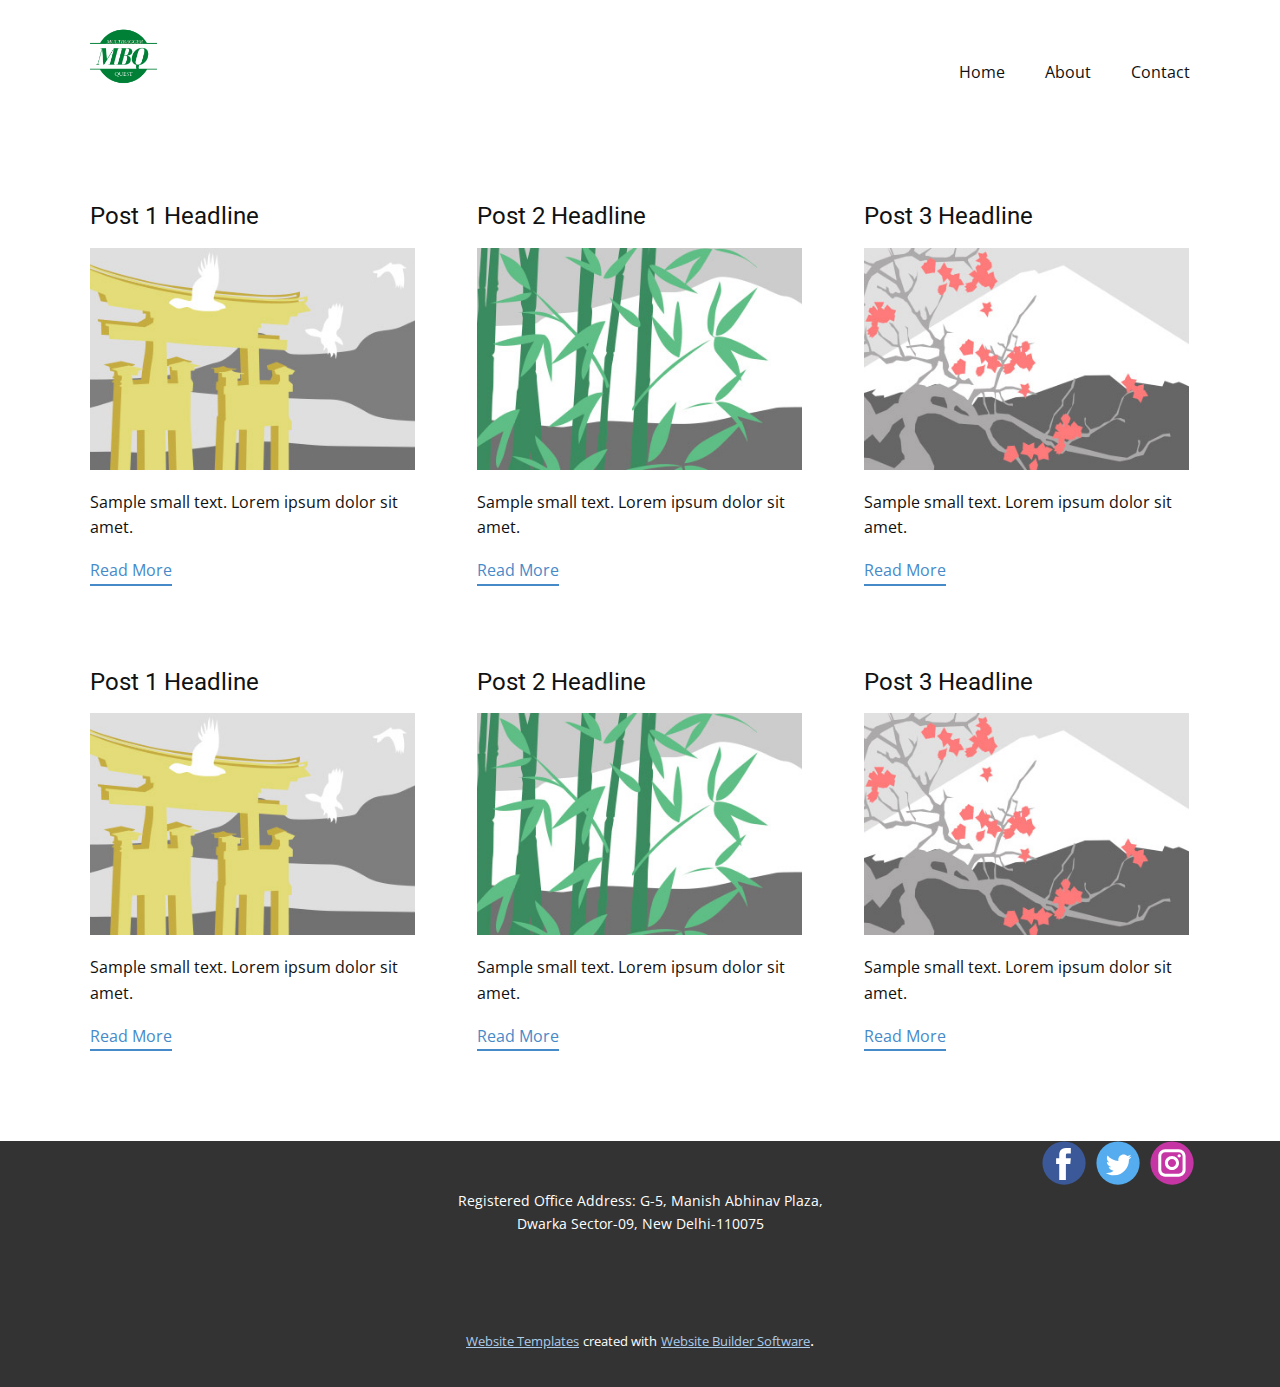
<file: blog/blog.html>
<html style="font-size: 16px;"><head>
    <meta name="viewport" content="width=device-width, initial-scale=1.0">
    <meta charset="utf-8">
    <meta name="keywords" content="">
    <meta name="description" content="">
    <meta name="page_type" content="np-template-header-footer-from-plugin">
    <title>Blog Template</title>
    <link rel="stylesheet" href="../nicepage.css" media="screen">
<link rel="stylesheet" href="../Blog-Template.css" media="screen">
    <script class="u-script" type="text/javascript" src="../jquery.js" defer=""></script>
    <script class="u-script" type="text/javascript" src="../nicepage.js" defer=""></script>
    <meta name="generator" content="Nicepage 4.0.3, nicepage.com">
    <link id="u-theme-google-font" rel="stylesheet" href="https://fonts.googleapis.com/css?family=Roboto:100,100i,300,300i,400,400i,500,500i,700,700i,900,900i|Open+Sans:300,300i,400,400i,600,600i,700,700i,800,800i">
    
    
    <script type="application/ld+json">{
		"@context": "http://schema.org",
		"@type": "Organization",
		"name": "",
		"logo": "images/MBQ-WHITE.png",
		"sameAs": [
				"https://facebook.com/name",
				"https://twitter.com/name",
				"https://instagram.com/name"
		]
}</script>
    <meta name="theme-color" content="#478ac9">
    <meta name="twitter:site" content="@">
    <meta name="twitter:card" content="summary_large_image">
    <meta name="twitter:title" content="Blog Template">
    <meta name="twitter:description" content="">
  </head>
  <body class="u-body"><header class="u-clearfix u-header u-header" id="sec-a823"><div class="u-clearfix u-sheet u-sheet-1">
        <a href="https://nicepage.com" class="u-image u-logo u-image-1" data-image-width="800" data-image-height="800">
          <img src="../images/MBQ-WHITE.png" class="u-logo-image u-logo-image-1">
        </a>
        <nav class="u-menu u-menu-dropdown u-offcanvas u-menu-1">
          <div class="menu-collapse" style="font-size: 1rem; letter-spacing: 0px;">
            <a class="u-button-style u-custom-left-right-menu-spacing u-custom-padding-bottom u-custom-top-bottom-menu-spacing u-nav-link u-text-active-palette-1-base u-text-hover-palette-2-base" href="#">
              <svg><use xmlns:xlink="http://www.w3.org/1999/xlink" xlink:href="#menu-hamburger"></use></svg>
              <svg version="1.1" xmlns="http://www.w3.org/2000/svg" xmlns:xlink="http://www.w3.org/1999/xlink"><defs><symbol id="menu-hamburger" viewBox="0 0 16 16" style="width: 16px; height: 16px;"><rect y="1" width="16" height="2"></rect><rect y="7" width="16" height="2"></rect><rect y="13" width="16" height="2"></rect>
</symbol>
</defs></svg>
            </a>
          </div>
          <div class="u-custom-menu u-nav-container">
            <ul class="u-nav u-unstyled u-nav-1"><li class="u-nav-item"><a class="u-button-style u-nav-link u-text-active-palette-1-base u-text-hover-palette-2-base" href="../Home.html" style="padding: 10px 20px;">Home</a>
</li><li class="u-nav-item"><a class="u-button-style u-nav-link u-text-active-palette-1-base u-text-hover-palette-2-base" href="../About.html" style="padding: 10px 20px;">About</a>
</li><li class="u-nav-item"><a class="u-button-style u-nav-link u-text-active-palette-1-base u-text-hover-palette-2-base" href="../Contact.html" style="padding: 10px 20px;">Contact</a>
</li></ul>
          </div>
          <div class="u-custom-menu u-nav-container-collapse">
            <div class="u-black u-container-style u-inner-container-layout u-opacity u-opacity-95 u-sidenav">
              <div class="u-inner-container-layout u-sidenav-overflow">
                <div class="u-menu-close"></div>
                <ul class="u-align-center u-nav u-popupmenu-items u-unstyled u-nav-2"><li class="u-nav-item"><a class="u-button-style u-nav-link" href="../Home.html">Home</a>
</li><li class="u-nav-item"><a class="u-button-style u-nav-link" href="../About.html">About</a>
</li><li class="u-nav-item"><a class="u-button-style u-nav-link" href="../Contact.html">Contact</a>
</li></ul>
              </div>
            </div>
            <div class="u-black u-menu-overlay u-opacity u-opacity-70"></div>
          </div>
        </nav>
      </div></header>
    <section class="u-clearfix u-section-1" id="sec-3511">
      <div class="u-clearfix u-sheet u-valign-middle u-sheet-1"><!--blog--><!--blog_options_json--><!--{"type":"Recent","source":"","tags":"","count":""}--><!--/blog_options_json-->
        <div class="u-blog u-expanded-width u-repeater u-repeater-1"><!--blog_post-->
          <div class="u-blog-post u-container-style u-repeater-item u-white u-repeater-item-1">
            <div class="u-container-layout u-similar-container u-valign-top u-container-layout-1"><!--blog_post_header-->
              <h4 class="u-blog-control u-text u-text-1">
                <a class="u-post-header-link" href="../blog/post-5.html"><!--blog_post_header_content-->Post 1 Headline<!--/blog_post_header_content--></a>
              </h4><!--/blog_post_header--><!--blog_post_image-->
              <a class="u-post-header-link" href="../blog/post-5.html"><img alt="" class="u-blog-control u-expanded-width u-image u-image-default u-image-1" src="[data-uri]"></a><!--/blog_post_image--><!--blog_post_content-->
              <div class="u-blog-control u-post-content u-text u-text-2 fr-view">Sample small text. Lorem ipsum dolor sit amet.</div><!--/blog_post_content--><!--blog_post_readmore-->
              <a href="../blog/post-5.html" class="u-blog-control u-border-2 u-border-palette-1-base u-btn u-btn-rectangle u-button-style u-none u-btn-1"><!--blog_post_readmore_content--><!--options_json--><!--{"content":""}--><!--/options_json-->Read More<!--/blog_post_readmore_content--></a><!--/blog_post_readmore-->
            </div>
          </div><div class="u-blog-post u-container-style u-repeater-item u-video-cover u-white">
            <div class="u-container-layout u-similar-container u-valign-top u-container-layout-2"><!--blog_post_header-->
              <h4 class="u-blog-control u-text u-text-3">
                <a class="u-post-header-link" href="../blog/post-4.html"><!--blog_post_header_content-->Post 2 Headline<!--/blog_post_header_content--></a>
              </h4><!--/blog_post_header--><!--blog_post_image-->
              <a class="u-post-header-link" href="../blog/post-4.html"><img alt="" class="u-blog-control u-expanded-width u-image u-image-default u-image-2" src="[data-uri]"></a><!--/blog_post_image--><!--blog_post_content-->
              <div class="u-blog-control u-post-content u-text u-text-4 fr-view">Sample small text. Lorem ipsum dolor sit amet.</div><!--/blog_post_content--><!--blog_post_readmore-->
              <a href="../blog/post-4.html" class="u-blog-control u-border-2 u-border-palette-1-base u-btn u-btn-rectangle u-button-style u-none u-btn-2"><!--blog_post_readmore_content--><!--options_json--><!--{"content":""}--><!--/options_json-->Read More<!--/blog_post_readmore_content--></a><!--/blog_post_readmore-->
            </div>
          </div><div class="u-blog-post u-container-style u-repeater-item u-video-cover u-white">
            <div class="u-container-layout u-similar-container u-valign-top u-container-layout-3"><!--blog_post_header-->
              <h4 class="u-blog-control u-text u-text-5">
                <a class="u-post-header-link" href="../blog/post-3.html"><!--blog_post_header_content-->Post 3 Headline<!--/blog_post_header_content--></a>
              </h4><!--/blog_post_header--><!--blog_post_image-->
              <a class="u-post-header-link" href="../blog/post-3.html"><img alt="" class="u-blog-control u-expanded-width u-image u-image-default u-image-3" src="[data-uri]"></a><!--/blog_post_image--><!--blog_post_content-->
              <div class="u-blog-control u-post-content u-text u-text-6 fr-view">Sample small text. Lorem ipsum dolor sit amet.</div><!--/blog_post_content--><!--blog_post_readmore-->
              <a href="../blog/post-3.html" class="u-blog-control u-border-2 u-border-palette-1-base u-btn u-btn-rectangle u-button-style u-none u-btn-3"><!--blog_post_readmore_content--><!--options_json--><!--{"content":""}--><!--/options_json-->Read More<!--/blog_post_readmore_content--></a><!--/blog_post_readmore-->
            </div>
          </div><div class="u-blog-post u-container-style u-repeater-item u-white u-repeater-item-1">
            <div class="u-container-layout u-similar-container u-valign-top u-container-layout-1"><!--blog_post_header-->
              <h4 class="u-blog-control u-text u-text-1">
                <a class="u-post-header-link" href="../blog/post-2.html"><!--blog_post_header_content-->Post 1 Headline<!--/blog_post_header_content--></a>
              </h4><!--/blog_post_header--><!--blog_post_image-->
              <a class="u-post-header-link" href="../blog/post-2.html"><img alt="" class="u-blog-control u-expanded-width u-image u-image-default u-image-1" src="[data-uri]"></a><!--/blog_post_image--><!--blog_post_content-->
              <div class="u-blog-control u-post-content u-text u-text-2 fr-view">Sample small text. Lorem ipsum dolor sit amet.</div><!--/blog_post_content--><!--blog_post_readmore-->
              <a href="../blog/post-2.html" class="u-blog-control u-border-2 u-border-palette-1-base u-btn u-btn-rectangle u-button-style u-none u-btn-1"><!--blog_post_readmore_content--><!--options_json--><!--{"content":""}--><!--/options_json-->Read More<!--/blog_post_readmore_content--></a><!--/blog_post_readmore-->
            </div>
          </div><div class="u-blog-post u-container-style u-repeater-item u-video-cover u-white">
            <div class="u-container-layout u-similar-container u-valign-top u-container-layout-2"><!--blog_post_header-->
              <h4 class="u-blog-control u-text u-text-3">
                <a class="u-post-header-link" href="../blog/post-1.html"><!--blog_post_header_content-->Post 2 Headline<!--/blog_post_header_content--></a>
              </h4><!--/blog_post_header--><!--blog_post_image-->
              <a class="u-post-header-link" href="../blog/post-1.html"><img alt="" class="u-blog-control u-expanded-width u-image u-image-default u-image-2" src="[data-uri]"></a><!--/blog_post_image--><!--blog_post_content-->
              <div class="u-blog-control u-post-content u-text u-text-4 fr-view">Sample small text. Lorem ipsum dolor sit amet.</div><!--/blog_post_content--><!--blog_post_readmore-->
              <a href="../blog/post-1.html" class="u-blog-control u-border-2 u-border-palette-1-base u-btn u-btn-rectangle u-button-style u-none u-btn-2"><!--blog_post_readmore_content--><!--options_json--><!--{"content":""}--><!--/options_json-->Read More<!--/blog_post_readmore_content--></a><!--/blog_post_readmore-->
            </div>
          </div><div class="u-blog-post u-container-style u-repeater-item u-video-cover u-white">
            <div class="u-container-layout u-similar-container u-valign-top u-container-layout-3"><!--blog_post_header-->
              <h4 class="u-blog-control u-text u-text-5">
                <a class="u-post-header-link" href="../blog/post.html"><!--blog_post_header_content-->Post 3 Headline<!--/blog_post_header_content--></a>
              </h4><!--/blog_post_header--><!--blog_post_image-->
              <a class="u-post-header-link" href="../blog/post.html"><img alt="" class="u-blog-control u-expanded-width u-image u-image-default u-image-3" src="[data-uri]"></a><!--/blog_post_image--><!--blog_post_content-->
              <div class="u-blog-control u-post-content u-text u-text-6 fr-view">Sample small text. Lorem ipsum dolor sit amet.</div><!--/blog_post_content--><!--blog_post_readmore-->
              <a href="../blog/post.html" class="u-blog-control u-border-2 u-border-palette-1-base u-btn u-btn-rectangle u-button-style u-none u-btn-3"><!--blog_post_readmore_content--><!--options_json--><!--{"content":""}--><!--/options_json-->Read More<!--/blog_post_readmore_content--></a><!--/blog_post_readmore-->
            </div>
          </div><!--/blog_post--><!--blog_post-->
          <!--/blog_post--><!--blog_post-->
          <!--/blog_post-->
        </div><!--/blog-->
      </div>
    </section>
    
    
    <footer class="u-align-center u-clearfix u-footer u-grey-80 u-footer" id="sec-b5ca"><div class="u-clearfix u-sheet u-valign-top u-sheet-1">
        <div class="u-social-icons u-spacing-10 u-social-icons-1">
          <a class="u-social-url" title="facebook" target="_blank" href="https://facebook.com/name"><span class="u-icon u-social-facebook u-social-icon u-icon-1"><svg class="u-svg-link" preserveAspectRatio="xMidYMin slice" viewBox="0 0 112 112" style=""><use xmlns:xlink="http://www.w3.org/1999/xlink" xlink:href="#svg-2eaa"></use></svg><svg class="u-svg-content" viewBox="0 0 112 112" x="0" y="0" id="svg-2eaa"><circle fill="currentColor" cx="56.1" cy="56.1" r="55"></circle><path fill="#FFFFFF" d="M73.5,31.6h-9.1c-1.4,0-3.6,0.8-3.6,3.9v8.5h12.6L72,58.3H60.8v40.8H43.9V58.3h-8V43.9h8v-9.2
c0-6.7,3.1-17,17-17h12.5v13.9H73.5z"></path></svg></span>
          </a>
          <a class="u-social-url" title="twitter" target="_blank" href="https://twitter.com/name"><span class="u-icon u-social-icon u-social-twitter u-icon-2"><svg class="u-svg-link" preserveAspectRatio="xMidYMin slice" viewBox="0 0 112 112" style=""><use xmlns:xlink="http://www.w3.org/1999/xlink" xlink:href="#svg-d725"></use></svg><svg class="u-svg-content" viewBox="0 0 112 112" x="0" y="0" id="svg-d725"><circle fill="currentColor" class="st0" cx="56.1" cy="56.1" r="55"></circle><path fill="#FFFFFF" d="M83.8,47.3c0,0.6,0,1.2,0,1.7c0,17.7-13.5,38.2-38.2,38.2C38,87.2,31,85,25,81.2c1,0.1,2.1,0.2,3.2,0.2
c6.3,0,12.1-2.1,16.7-5.7c-5.9-0.1-10.8-4-12.5-9.3c0.8,0.2,1.7,0.2,2.5,0.2c1.2,0,2.4-0.2,3.5-0.5c-6.1-1.2-10.8-6.7-10.8-13.1
c0-0.1,0-0.1,0-0.2c1.8,1,3.9,1.6,6.1,1.7c-3.6-2.4-6-6.5-6-11.2c0-2.5,0.7-4.8,1.8-6.7c6.6,8.1,16.5,13.5,27.6,14
c-0.2-1-0.3-2-0.3-3.1c0-7.4,6-13.4,13.4-13.4c3.9,0,7.3,1.6,9.8,4.2c3.1-0.6,5.9-1.7,8.5-3.3c-1,3.1-3.1,5.8-5.9,7.4
c2.7-0.3,5.3-1,7.7-2.1C88.7,43,86.4,45.4,83.8,47.3z"></path></svg></span>
          </a>
          <a class="u-social-url" title="instagram" target="_blank" href="https://instagram.com/name"><span class="u-icon u-social-icon u-social-instagram u-icon-3"><svg class="u-svg-link" preserveAspectRatio="xMidYMin slice" viewBox="0 0 112 112" style=""><use xmlns:xlink="http://www.w3.org/1999/xlink" xlink:href="#svg-6e8e"></use></svg><svg class="u-svg-content" viewBox="0 0 112 112" x="0" y="0" id="svg-6e8e"><circle fill="currentColor" cx="56.1" cy="56.1" r="55"></circle><path fill="#FFFFFF" d="M55.9,38.2c-9.9,0-17.9,8-17.9,17.9C38,66,46,74,55.9,74c9.9,0,17.9-8,17.9-17.9C73.8,46.2,65.8,38.2,55.9,38.2
z M55.9,66.4c-5.7,0-10.3-4.6-10.3-10.3c-0.1-5.7,4.6-10.3,10.3-10.3c5.7,0,10.3,4.6,10.3,10.3C66.2,61.8,61.6,66.4,55.9,66.4z"></path><path fill="#FFFFFF" d="M74.3,33.5c-2.3,0-4.2,1.9-4.2,4.2s1.9,4.2,4.2,4.2s4.2-1.9,4.2-4.2S76.6,33.5,74.3,33.5z"></path><path fill="#FFFFFF" d="M73.1,21.3H38.6c-9.7,0-17.5,7.9-17.5,17.5v34.5c0,9.7,7.9,17.6,17.5,17.6h34.5c9.7,0,17.5-7.9,17.5-17.5V38.8
C90.6,29.1,82.7,21.3,73.1,21.3z M83,73.3c0,5.5-4.5,9.9-9.9,9.9H38.6c-5.5,0-9.9-4.5-9.9-9.9V38.8c0-5.5,4.5-9.9,9.9-9.9h34.5
c5.5,0,9.9,4.5,9.9,9.9V73.3z"></path></svg></span>
          </a>
        </div>
        <p class="u-small-text u-text u-text-variant u-text-1"> Registered Office Address: G-5, Manish Abhinav Plaza, Dwarka Sector-09, New Delhi-110075</p>
      </div></footer>
    <section class="u-backlink u-clearfix u-grey-80">
      <a class="u-link" href="https://nicepage.com/website-templates" target="_blank">
        <span>Website Templates</span>
      </a>
      <p class="u-text">
        <span>created with</span>
      </p>
      <a class="u-link" href="" target="_blank">
        <span>Website Builder Software</span>
      </a>. 
    </section>
  
</body></html>
</file>
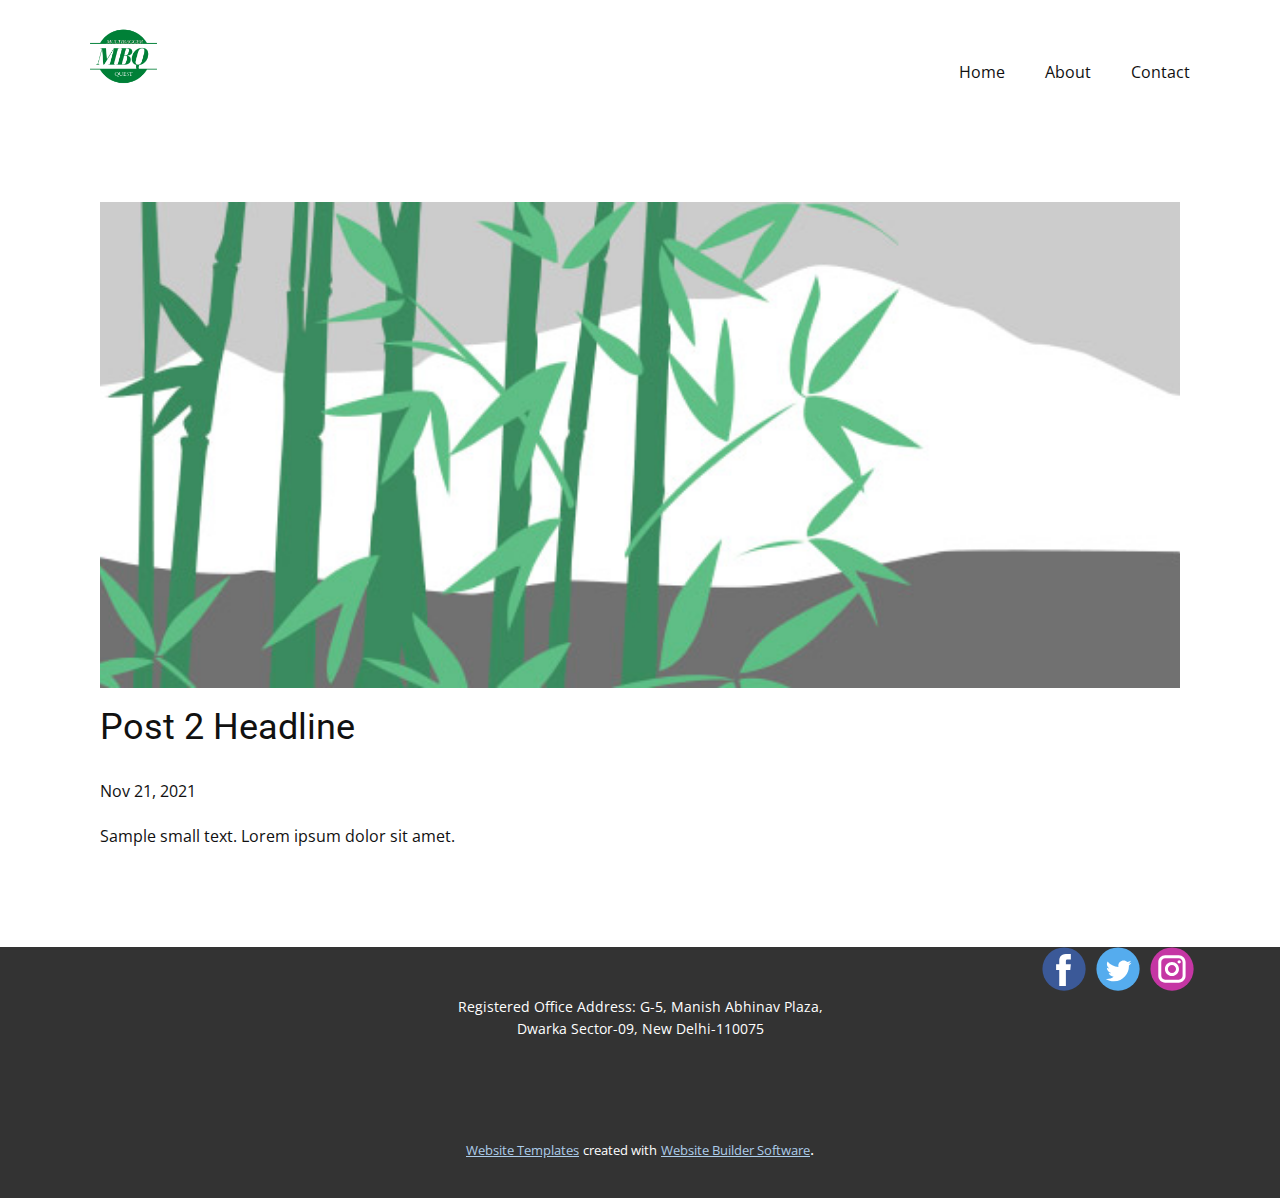
<file: blog/post-1.html>
<!doctype html>
<html style="font-size: 16px;"><head>
    <meta name="viewport" content="width=device-width, initial-scale=1.0">
    <meta charset="utf-8">
    <meta name="keywords" content="Post 1 Headline">
    <meta name="description" content="">
    <meta name="page_type" content="np-template-header-footer-from-plugin">
    <title>Post 2 Headline</title>
    <link rel="stylesheet" href="../nicepage.css" media="screen">
<link rel="stylesheet" href="../Post-Template.css" media="screen">
    <script class="u-script" type="text/javascript" src="../jquery.js" defer=""></script>
    <script class="u-script" type="text/javascript" src="../nicepage.js" defer=""></script>
    <meta name="generator" content="Nicepage 4.0.3, nicepage.com">
    <link id="u-theme-google-font" rel="stylesheet" href="https://fonts.googleapis.com/css?family=Roboto:100,100i,300,300i,400,400i,500,500i,700,700i,900,900i|Open+Sans:300,300i,400,400i,600,600i,700,700i,800,800i">
    
    
    <script type="application/ld+json">{
		"@context": "http://schema.org",
		"@type": "Organization",
		"name": "",
		"logo": "images/MBQ-WHITE.png",
		"sameAs": [
				"https://facebook.com/name",
				"https://twitter.com/name",
				"https://instagram.com/name"
		]
}</script>
    <meta name="theme-color" content="#478ac9">
    <meta name="twitter:site" content="@">
    <meta name="twitter:card" content="summary_large_image">
    <meta name="twitter:title" content="Post Template">
    <meta name="twitter:description" content="">
  </head>
  <body class="u-body"><header class="u-clearfix u-header u-header" id="sec-a823"><div class="u-clearfix u-sheet u-sheet-1">
        <a href="https://nicepage.com" class="u-image u-logo u-image-1" data-image-width="800" data-image-height="800">
          <img src="../images/MBQ-WHITE.png" class="u-logo-image u-logo-image-1">
        </a>
        <nav class="u-menu u-menu-dropdown u-offcanvas u-menu-1">
          <div class="menu-collapse" style="font-size: 1rem; letter-spacing: 0px;">
            <a class="u-button-style u-custom-left-right-menu-spacing u-custom-padding-bottom u-custom-top-bottom-menu-spacing u-nav-link u-text-active-palette-1-base u-text-hover-palette-2-base" href="#">
              <svg><use xmlns:xlink="http://www.w3.org/1999/xlink" xlink:href="#menu-hamburger"></use></svg>
              <svg version="1.1" xmlns="http://www.w3.org/2000/svg" xmlns:xlink="http://www.w3.org/1999/xlink"><defs><symbol id="menu-hamburger" viewBox="0 0 16 16" style="width: 16px; height: 16px;"><rect y="1" width="16" height="2"></rect><rect y="7" width="16" height="2"></rect><rect y="13" width="16" height="2"></rect>
</symbol>
</defs></svg>
            </a>
          </div>
          <div class="u-custom-menu u-nav-container">
            <ul class="u-nav u-unstyled u-nav-1"><li class="u-nav-item"><a class="u-button-style u-nav-link u-text-active-palette-1-base u-text-hover-palette-2-base" href="../Home.html" style="padding: 10px 20px;">Home</a>
</li><li class="u-nav-item"><a class="u-button-style u-nav-link u-text-active-palette-1-base u-text-hover-palette-2-base" href="../About.html" style="padding: 10px 20px;">About</a>
</li><li class="u-nav-item"><a class="u-button-style u-nav-link u-text-active-palette-1-base u-text-hover-palette-2-base" href="../Contact.html" style="padding: 10px 20px;">Contact</a>
</li></ul>
          </div>
          <div class="u-custom-menu u-nav-container-collapse">
            <div class="u-black u-container-style u-inner-container-layout u-opacity u-opacity-95 u-sidenav">
              <div class="u-inner-container-layout u-sidenav-overflow">
                <div class="u-menu-close"></div>
                <ul class="u-align-center u-nav u-popupmenu-items u-unstyled u-nav-2"><li class="u-nav-item"><a class="u-button-style u-nav-link" href="../Home.html">Home</a>
</li><li class="u-nav-item"><a class="u-button-style u-nav-link" href="../About.html">About</a>
</li><li class="u-nav-item"><a class="u-button-style u-nav-link" href="../Contact.html">Contact</a>
</li></ul>
              </div>
            </div>
            <div class="u-black u-menu-overlay u-opacity u-opacity-70"></div>
          </div>
        </nav>
      </div></header>
    <section class="u-align-center u-clearfix u-section-1" id="sec-11a7">
      <div class="u-clearfix u-sheet u-valign-middle-md u-valign-middle-sm u-valign-middle-xs u-sheet-1"><!--post_details--><!--post_details_options_json--><!--{"source":""}--><!--/post_details_options_json--><!--blog_post-->
        <div class="u-container-style u-expanded-width u-post-details u-post-details-1">
          <div class="u-container-layout u-valign-middle u-container-layout-1"><!--blog_post_image-->
            <img alt="" class="u-blog-control u-expanded-width u-image u-image-default u-image-1" src="[data-uri]"><!--/blog_post_image--><!--blog_post_header-->
            <h2 class="u-blog-control u-text u-text-1">Post 2 Headline</h2><!--/blog_post_header--><!--blog_post_metadata-->
            <div class="u-blog-control u-metadata u-metadata-1"><!--blog_post_metadata_date-->
              <span class="u-meta-date u-meta-icon">Nov 21, 2021</span><!--/blog_post_metadata_date--><!--blog_post_metadata_category-->
              <!--/blog_post_metadata_category--><!--blog_post_metadata_comments-->
              <!--/blog_post_metadata_comments-->
            </div><!--/blog_post_metadata--><!--blog_post_content-->
            <div class="u-align-justify u-blog-control u-post-content u-text u-text-2 fr-view">
  Sample small text. Lorem ipsum dolor sit amet.
  </div><!--/blog_post_content-->
          </div>
        </div><!--/blog_post--><!--/post_details-->
      </div>
    </section>
    
    
    <footer class="u-align-center u-clearfix u-footer u-grey-80 u-footer" id="sec-b5ca"><div class="u-clearfix u-sheet u-valign-top u-sheet-1">
        <div class="u-social-icons u-spacing-10 u-social-icons-1">
          <a class="u-social-url" title="facebook" target="_blank" href="https://facebook.com/name"><span class="u-icon u-social-facebook u-social-icon u-icon-1"><svg class="u-svg-link" preserveAspectRatio="xMidYMin slice" viewBox="0 0 112 112" style=""><use xmlns:xlink="http://www.w3.org/1999/xlink" xlink:href="#svg-2eaa"></use></svg><svg class="u-svg-content" viewBox="0 0 112 112" x="0" y="0" id="svg-2eaa"><circle fill="currentColor" cx="56.1" cy="56.1" r="55"></circle><path fill="#FFFFFF" d="M73.5,31.6h-9.1c-1.4,0-3.6,0.8-3.6,3.9v8.5h12.6L72,58.3H60.8v40.8H43.9V58.3h-8V43.9h8v-9.2
c0-6.7,3.1-17,17-17h12.5v13.9H73.5z"></path></svg></span>
          </a>
          <a class="u-social-url" title="twitter" target="_blank" href="https://twitter.com/name"><span class="u-icon u-social-icon u-social-twitter u-icon-2"><svg class="u-svg-link" preserveAspectRatio="xMidYMin slice" viewBox="0 0 112 112" style=""><use xmlns:xlink="http://www.w3.org/1999/xlink" xlink:href="#svg-d725"></use></svg><svg class="u-svg-content" viewBox="0 0 112 112" x="0" y="0" id="svg-d725"><circle fill="currentColor" class="st0" cx="56.1" cy="56.1" r="55"></circle><path fill="#FFFFFF" d="M83.8,47.3c0,0.6,0,1.2,0,1.7c0,17.7-13.5,38.2-38.2,38.2C38,87.2,31,85,25,81.2c1,0.1,2.1,0.2,3.2,0.2
c6.3,0,12.1-2.1,16.7-5.7c-5.9-0.1-10.8-4-12.5-9.3c0.8,0.2,1.7,0.2,2.5,0.2c1.2,0,2.4-0.2,3.5-0.5c-6.1-1.2-10.8-6.7-10.8-13.1
c0-0.1,0-0.1,0-0.2c1.8,1,3.9,1.6,6.1,1.7c-3.6-2.4-6-6.5-6-11.2c0-2.5,0.7-4.8,1.8-6.7c6.6,8.1,16.5,13.5,27.6,14
c-0.2-1-0.3-2-0.3-3.1c0-7.4,6-13.4,13.4-13.4c3.9,0,7.3,1.6,9.8,4.2c3.1-0.6,5.9-1.7,8.5-3.3c-1,3.1-3.1,5.8-5.9,7.4
c2.7-0.3,5.3-1,7.7-2.1C88.7,43,86.4,45.4,83.8,47.3z"></path></svg></span>
          </a>
          <a class="u-social-url" title="instagram" target="_blank" href="https://instagram.com/name"><span class="u-icon u-social-icon u-social-instagram u-icon-3"><svg class="u-svg-link" preserveAspectRatio="xMidYMin slice" viewBox="0 0 112 112" style=""><use xmlns:xlink="http://www.w3.org/1999/xlink" xlink:href="#svg-6e8e"></use></svg><svg class="u-svg-content" viewBox="0 0 112 112" x="0" y="0" id="svg-6e8e"><circle fill="currentColor" cx="56.1" cy="56.1" r="55"></circle><path fill="#FFFFFF" d="M55.9,38.2c-9.9,0-17.9,8-17.9,17.9C38,66,46,74,55.9,74c9.9,0,17.9-8,17.9-17.9C73.8,46.2,65.8,38.2,55.9,38.2
z M55.9,66.4c-5.7,0-10.3-4.6-10.3-10.3c-0.1-5.7,4.6-10.3,10.3-10.3c5.7,0,10.3,4.6,10.3,10.3C66.2,61.8,61.6,66.4,55.9,66.4z"></path><path fill="#FFFFFF" d="M74.3,33.5c-2.3,0-4.2,1.9-4.2,4.2s1.9,4.2,4.2,4.2s4.2-1.9,4.2-4.2S76.6,33.5,74.3,33.5z"></path><path fill="#FFFFFF" d="M73.1,21.3H38.6c-9.7,0-17.5,7.9-17.5,17.5v34.5c0,9.7,7.9,17.6,17.5,17.6h34.5c9.7,0,17.5-7.9,17.5-17.5V38.8
C90.6,29.1,82.7,21.3,73.1,21.3z M83,73.3c0,5.5-4.5,9.9-9.9,9.9H38.6c-5.5,0-9.9-4.5-9.9-9.9V38.8c0-5.5,4.5-9.9,9.9-9.9h34.5
c5.5,0,9.9,4.5,9.9,9.9V73.3z"></path></svg></span>
          </a>
        </div>
        <p class="u-small-text u-text u-text-variant u-text-1"> Registered Office Address: G-5, Manish Abhinav Plaza, Dwarka Sector-09, New Delhi-110075</p>
      </div></footer>
    <section class="u-backlink u-clearfix u-grey-80">
      <a class="u-link" href="https://nicepage.com/website-templates" target="_blank">
        <span>Website Templates</span>
      </a>
      <p class="u-text">
        <span>created with</span>
      </p>
      <a class="u-link" href="" target="_blank">
        <span>Website Builder Software</span>
      </a>. 
    </section>
  
</body></html>
</file>
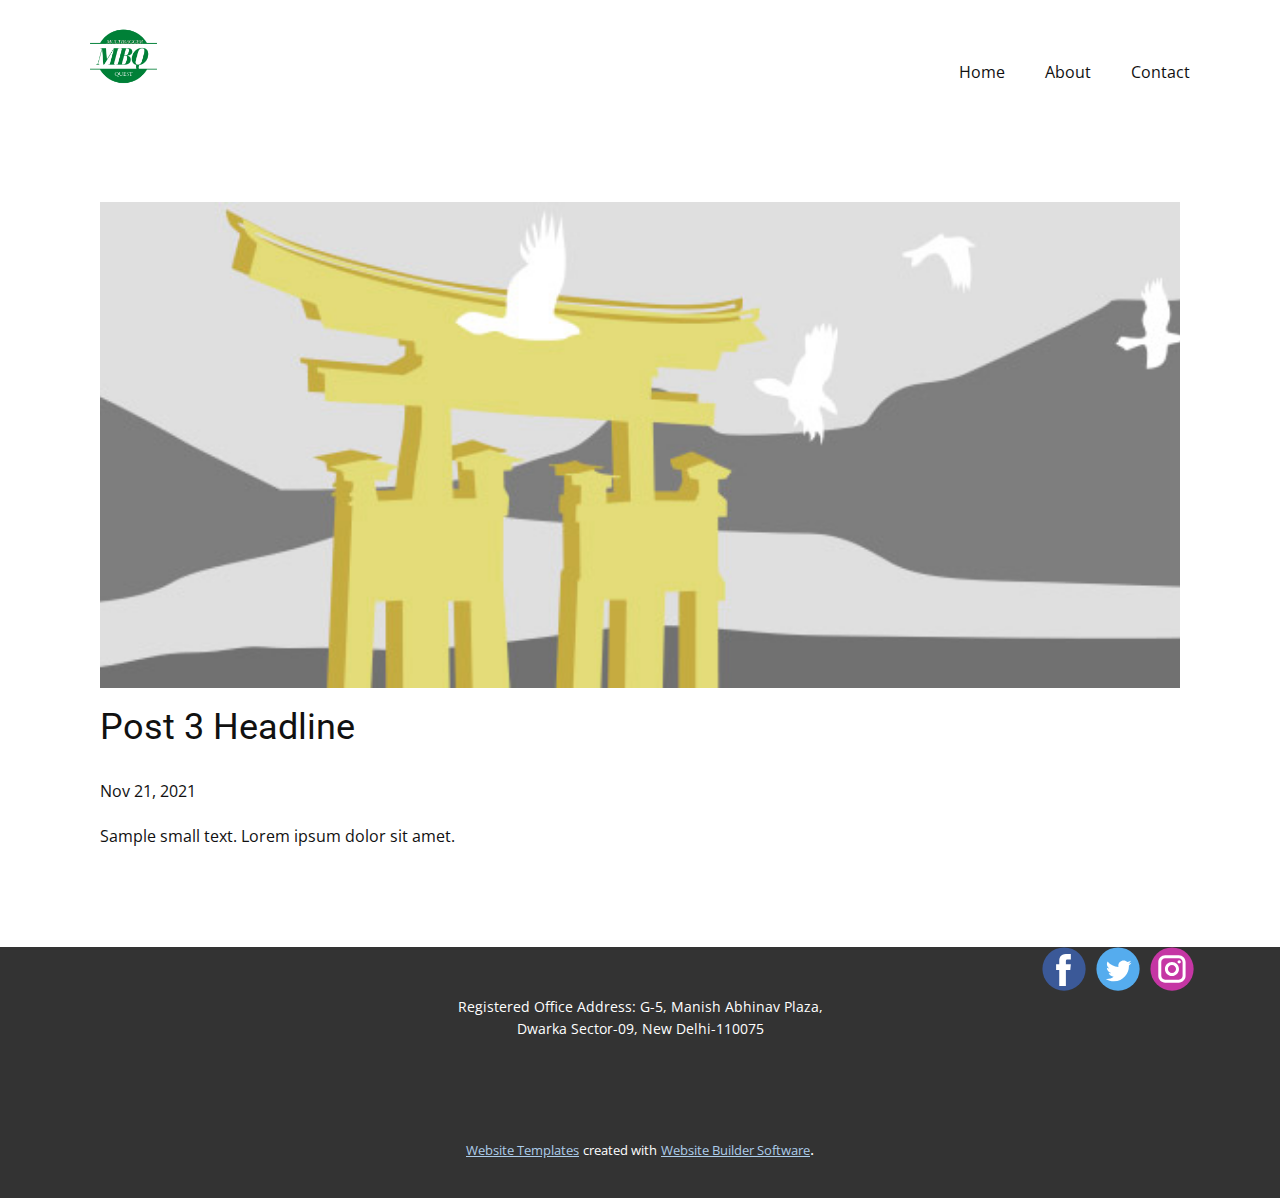
<file: blog/post-2.html>
<!doctype html>
<html style="font-size: 16px;"><head>
    <meta name="viewport" content="width=device-width, initial-scale=1.0">
    <meta charset="utf-8">
    <meta name="keywords" content="Post 1 Headline">
    <meta name="description" content="">
    <meta name="page_type" content="np-template-header-footer-from-plugin">
    <title>Post 3 Headline</title>
    <link rel="stylesheet" href="../nicepage.css" media="screen">
<link rel="stylesheet" href="../Post-Template.css" media="screen">
    <script class="u-script" type="text/javascript" src="../jquery.js" defer=""></script>
    <script class="u-script" type="text/javascript" src="../nicepage.js" defer=""></script>
    <meta name="generator" content="Nicepage 4.0.3, nicepage.com">
    <link id="u-theme-google-font" rel="stylesheet" href="https://fonts.googleapis.com/css?family=Roboto:100,100i,300,300i,400,400i,500,500i,700,700i,900,900i|Open+Sans:300,300i,400,400i,600,600i,700,700i,800,800i">
    
    
    <script type="application/ld+json">{
		"@context": "http://schema.org",
		"@type": "Organization",
		"name": "",
		"logo": "images/MBQ-WHITE.png",
		"sameAs": [
				"https://facebook.com/name",
				"https://twitter.com/name",
				"https://instagram.com/name"
		]
}</script>
    <meta name="theme-color" content="#478ac9">
    <meta name="twitter:site" content="@">
    <meta name="twitter:card" content="summary_large_image">
    <meta name="twitter:title" content="Post Template">
    <meta name="twitter:description" content="">
  </head>
  <body class="u-body"><header class="u-clearfix u-header u-header" id="sec-a823"><div class="u-clearfix u-sheet u-sheet-1">
        <a href="https://nicepage.com" class="u-image u-logo u-image-1" data-image-width="800" data-image-height="800">
          <img src="../images/MBQ-WHITE.png" class="u-logo-image u-logo-image-1">
        </a>
        <nav class="u-menu u-menu-dropdown u-offcanvas u-menu-1">
          <div class="menu-collapse" style="font-size: 1rem; letter-spacing: 0px;">
            <a class="u-button-style u-custom-left-right-menu-spacing u-custom-padding-bottom u-custom-top-bottom-menu-spacing u-nav-link u-text-active-palette-1-base u-text-hover-palette-2-base" href="#">
              <svg><use xmlns:xlink="http://www.w3.org/1999/xlink" xlink:href="#menu-hamburger"></use></svg>
              <svg version="1.1" xmlns="http://www.w3.org/2000/svg" xmlns:xlink="http://www.w3.org/1999/xlink"><defs><symbol id="menu-hamburger" viewBox="0 0 16 16" style="width: 16px; height: 16px;"><rect y="1" width="16" height="2"></rect><rect y="7" width="16" height="2"></rect><rect y="13" width="16" height="2"></rect>
</symbol>
</defs></svg>
            </a>
          </div>
          <div class="u-custom-menu u-nav-container">
            <ul class="u-nav u-unstyled u-nav-1"><li class="u-nav-item"><a class="u-button-style u-nav-link u-text-active-palette-1-base u-text-hover-palette-2-base" href="../Home.html" style="padding: 10px 20px;">Home</a>
</li><li class="u-nav-item"><a class="u-button-style u-nav-link u-text-active-palette-1-base u-text-hover-palette-2-base" href="../About.html" style="padding: 10px 20px;">About</a>
</li><li class="u-nav-item"><a class="u-button-style u-nav-link u-text-active-palette-1-base u-text-hover-palette-2-base" href="../Contact.html" style="padding: 10px 20px;">Contact</a>
</li></ul>
          </div>
          <div class="u-custom-menu u-nav-container-collapse">
            <div class="u-black u-container-style u-inner-container-layout u-opacity u-opacity-95 u-sidenav">
              <div class="u-inner-container-layout u-sidenav-overflow">
                <div class="u-menu-close"></div>
                <ul class="u-align-center u-nav u-popupmenu-items u-unstyled u-nav-2"><li class="u-nav-item"><a class="u-button-style u-nav-link" href="../Home.html">Home</a>
</li><li class="u-nav-item"><a class="u-button-style u-nav-link" href="../About.html">About</a>
</li><li class="u-nav-item"><a class="u-button-style u-nav-link" href="../Contact.html">Contact</a>
</li></ul>
              </div>
            </div>
            <div class="u-black u-menu-overlay u-opacity u-opacity-70"></div>
          </div>
        </nav>
      </div></header>
    <section class="u-align-center u-clearfix u-section-1" id="sec-11a7">
      <div class="u-clearfix u-sheet u-valign-middle-md u-valign-middle-sm u-valign-middle-xs u-sheet-1"><!--post_details--><!--post_details_options_json--><!--{"source":""}--><!--/post_details_options_json--><!--blog_post-->
        <div class="u-container-style u-expanded-width u-post-details u-post-details-1">
          <div class="u-container-layout u-valign-middle u-container-layout-1"><!--blog_post_image-->
            <img alt="" class="u-blog-control u-expanded-width u-image u-image-default u-image-1" src="[data-uri]"><!--/blog_post_image--><!--blog_post_header-->
            <h2 class="u-blog-control u-text u-text-1">Post 3 Headline</h2><!--/blog_post_header--><!--blog_post_metadata-->
            <div class="u-blog-control u-metadata u-metadata-1"><!--blog_post_metadata_date-->
              <span class="u-meta-date u-meta-icon">Nov 21, 2021</span><!--/blog_post_metadata_date--><!--blog_post_metadata_category-->
              <!--/blog_post_metadata_category--><!--blog_post_metadata_comments-->
              <!--/blog_post_metadata_comments-->
            </div><!--/blog_post_metadata--><!--blog_post_content-->
            <div class="u-align-justify u-blog-control u-post-content u-text u-text-2 fr-view">
  Sample small text. Lorem ipsum dolor sit amet.
  </div><!--/blog_post_content-->
          </div>
        </div><!--/blog_post--><!--/post_details-->
      </div>
    </section>
    
    
    <footer class="u-align-center u-clearfix u-footer u-grey-80 u-footer" id="sec-b5ca"><div class="u-clearfix u-sheet u-valign-top u-sheet-1">
        <div class="u-social-icons u-spacing-10 u-social-icons-1">
          <a class="u-social-url" title="facebook" target="_blank" href="https://facebook.com/name"><span class="u-icon u-social-facebook u-social-icon u-icon-1"><svg class="u-svg-link" preserveAspectRatio="xMidYMin slice" viewBox="0 0 112 112" style=""><use xmlns:xlink="http://www.w3.org/1999/xlink" xlink:href="#svg-2eaa"></use></svg><svg class="u-svg-content" viewBox="0 0 112 112" x="0" y="0" id="svg-2eaa"><circle fill="currentColor" cx="56.1" cy="56.1" r="55"></circle><path fill="#FFFFFF" d="M73.5,31.6h-9.1c-1.4,0-3.6,0.8-3.6,3.9v8.5h12.6L72,58.3H60.8v40.8H43.9V58.3h-8V43.9h8v-9.2
c0-6.7,3.1-17,17-17h12.5v13.9H73.5z"></path></svg></span>
          </a>
          <a class="u-social-url" title="twitter" target="_blank" href="https://twitter.com/name"><span class="u-icon u-social-icon u-social-twitter u-icon-2"><svg class="u-svg-link" preserveAspectRatio="xMidYMin slice" viewBox="0 0 112 112" style=""><use xmlns:xlink="http://www.w3.org/1999/xlink" xlink:href="#svg-d725"></use></svg><svg class="u-svg-content" viewBox="0 0 112 112" x="0" y="0" id="svg-d725"><circle fill="currentColor" class="st0" cx="56.1" cy="56.1" r="55"></circle><path fill="#FFFFFF" d="M83.8,47.3c0,0.6,0,1.2,0,1.7c0,17.7-13.5,38.2-38.2,38.2C38,87.2,31,85,25,81.2c1,0.1,2.1,0.2,3.2,0.2
c6.3,0,12.1-2.1,16.7-5.7c-5.9-0.1-10.8-4-12.5-9.3c0.8,0.2,1.7,0.2,2.5,0.2c1.2,0,2.4-0.2,3.5-0.5c-6.1-1.2-10.8-6.7-10.8-13.1
c0-0.1,0-0.1,0-0.2c1.8,1,3.9,1.6,6.1,1.7c-3.6-2.4-6-6.5-6-11.2c0-2.5,0.7-4.8,1.8-6.7c6.6,8.1,16.5,13.5,27.6,14
c-0.2-1-0.3-2-0.3-3.1c0-7.4,6-13.4,13.4-13.4c3.9,0,7.3,1.6,9.8,4.2c3.1-0.6,5.9-1.7,8.5-3.3c-1,3.1-3.1,5.8-5.9,7.4
c2.7-0.3,5.3-1,7.7-2.1C88.7,43,86.4,45.4,83.8,47.3z"></path></svg></span>
          </a>
          <a class="u-social-url" title="instagram" target="_blank" href="https://instagram.com/name"><span class="u-icon u-social-icon u-social-instagram u-icon-3"><svg class="u-svg-link" preserveAspectRatio="xMidYMin slice" viewBox="0 0 112 112" style=""><use xmlns:xlink="http://www.w3.org/1999/xlink" xlink:href="#svg-6e8e"></use></svg><svg class="u-svg-content" viewBox="0 0 112 112" x="0" y="0" id="svg-6e8e"><circle fill="currentColor" cx="56.1" cy="56.1" r="55"></circle><path fill="#FFFFFF" d="M55.9,38.2c-9.9,0-17.9,8-17.9,17.9C38,66,46,74,55.9,74c9.9,0,17.9-8,17.9-17.9C73.8,46.2,65.8,38.2,55.9,38.2
z M55.9,66.4c-5.7,0-10.3-4.6-10.3-10.3c-0.1-5.7,4.6-10.3,10.3-10.3c5.7,0,10.3,4.6,10.3,10.3C66.2,61.8,61.6,66.4,55.9,66.4z"></path><path fill="#FFFFFF" d="M74.3,33.5c-2.3,0-4.2,1.9-4.2,4.2s1.9,4.2,4.2,4.2s4.2-1.9,4.2-4.2S76.6,33.5,74.3,33.5z"></path><path fill="#FFFFFF" d="M73.1,21.3H38.6c-9.7,0-17.5,7.9-17.5,17.5v34.5c0,9.7,7.9,17.6,17.5,17.6h34.5c9.7,0,17.5-7.9,17.5-17.5V38.8
C90.6,29.1,82.7,21.3,73.1,21.3z M83,73.3c0,5.5-4.5,9.9-9.9,9.9H38.6c-5.5,0-9.9-4.5-9.9-9.9V38.8c0-5.5,4.5-9.9,9.9-9.9h34.5
c5.5,0,9.9,4.5,9.9,9.9V73.3z"></path></svg></span>
          </a>
        </div>
        <p class="u-small-text u-text u-text-variant u-text-1"> Registered Office Address: G-5, Manish Abhinav Plaza, Dwarka Sector-09, New Delhi-110075</p>
      </div></footer>
    <section class="u-backlink u-clearfix u-grey-80">
      <a class="u-link" href="https://nicepage.com/website-templates" target="_blank">
        <span>Website Templates</span>
      </a>
      <p class="u-text">
        <span>created with</span>
      </p>
      <a class="u-link" href="" target="_blank">
        <span>Website Builder Software</span>
      </a>. 
    </section>
  
</body></html>
</file>
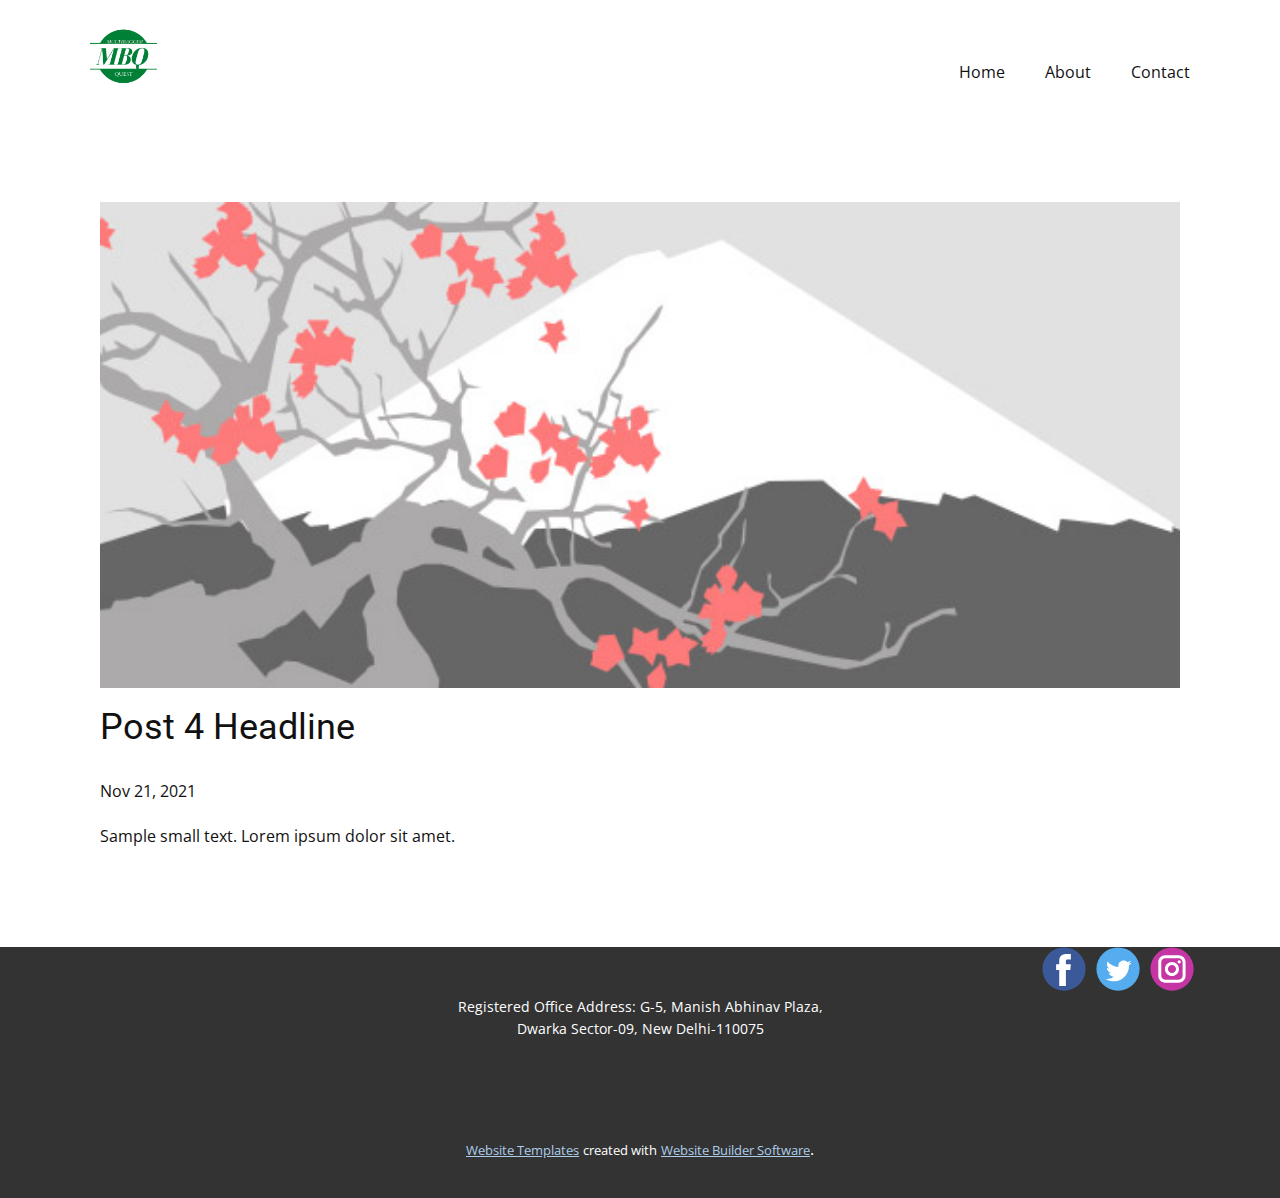
<file: blog/post-3.html>
<!doctype html>
<html style="font-size: 16px;"><head>
    <meta name="viewport" content="width=device-width, initial-scale=1.0">
    <meta charset="utf-8">
    <meta name="keywords" content="Post 1 Headline">
    <meta name="description" content="">
    <meta name="page_type" content="np-template-header-footer-from-plugin">
    <title>Post 4 Headline</title>
    <link rel="stylesheet" href="../nicepage.css" media="screen">
<link rel="stylesheet" href="../Post-Template.css" media="screen">
    <script class="u-script" type="text/javascript" src="../jquery.js" defer=""></script>
    <script class="u-script" type="text/javascript" src="../nicepage.js" defer=""></script>
    <meta name="generator" content="Nicepage 4.0.3, nicepage.com">
    <link id="u-theme-google-font" rel="stylesheet" href="https://fonts.googleapis.com/css?family=Roboto:100,100i,300,300i,400,400i,500,500i,700,700i,900,900i|Open+Sans:300,300i,400,400i,600,600i,700,700i,800,800i">
    
    
    <script type="application/ld+json">{
		"@context": "http://schema.org",
		"@type": "Organization",
		"name": "",
		"logo": "images/MBQ-WHITE.png",
		"sameAs": [
				"https://facebook.com/name",
				"https://twitter.com/name",
				"https://instagram.com/name"
		]
}</script>
    <meta name="theme-color" content="#478ac9">
    <meta name="twitter:site" content="@">
    <meta name="twitter:card" content="summary_large_image">
    <meta name="twitter:title" content="Post Template">
    <meta name="twitter:description" content="">
  </head>
  <body class="u-body"><header class="u-clearfix u-header u-header" id="sec-a823"><div class="u-clearfix u-sheet u-sheet-1">
        <a href="https://nicepage.com" class="u-image u-logo u-image-1" data-image-width="800" data-image-height="800">
          <img src="../images/MBQ-WHITE.png" class="u-logo-image u-logo-image-1">
        </a>
        <nav class="u-menu u-menu-dropdown u-offcanvas u-menu-1">
          <div class="menu-collapse" style="font-size: 1rem; letter-spacing: 0px;">
            <a class="u-button-style u-custom-left-right-menu-spacing u-custom-padding-bottom u-custom-top-bottom-menu-spacing u-nav-link u-text-active-palette-1-base u-text-hover-palette-2-base" href="#">
              <svg><use xmlns:xlink="http://www.w3.org/1999/xlink" xlink:href="#menu-hamburger"></use></svg>
              <svg version="1.1" xmlns="http://www.w3.org/2000/svg" xmlns:xlink="http://www.w3.org/1999/xlink"><defs><symbol id="menu-hamburger" viewBox="0 0 16 16" style="width: 16px; height: 16px;"><rect y="1" width="16" height="2"></rect><rect y="7" width="16" height="2"></rect><rect y="13" width="16" height="2"></rect>
</symbol>
</defs></svg>
            </a>
          </div>
          <div class="u-custom-menu u-nav-container">
            <ul class="u-nav u-unstyled u-nav-1"><li class="u-nav-item"><a class="u-button-style u-nav-link u-text-active-palette-1-base u-text-hover-palette-2-base" href="../Home.html" style="padding: 10px 20px;">Home</a>
</li><li class="u-nav-item"><a class="u-button-style u-nav-link u-text-active-palette-1-base u-text-hover-palette-2-base" href="../About.html" style="padding: 10px 20px;">About</a>
</li><li class="u-nav-item"><a class="u-button-style u-nav-link u-text-active-palette-1-base u-text-hover-palette-2-base" href="../Contact.html" style="padding: 10px 20px;">Contact</a>
</li></ul>
          </div>
          <div class="u-custom-menu u-nav-container-collapse">
            <div class="u-black u-container-style u-inner-container-layout u-opacity u-opacity-95 u-sidenav">
              <div class="u-inner-container-layout u-sidenav-overflow">
                <div class="u-menu-close"></div>
                <ul class="u-align-center u-nav u-popupmenu-items u-unstyled u-nav-2"><li class="u-nav-item"><a class="u-button-style u-nav-link" href="../Home.html">Home</a>
</li><li class="u-nav-item"><a class="u-button-style u-nav-link" href="../About.html">About</a>
</li><li class="u-nav-item"><a class="u-button-style u-nav-link" href="../Contact.html">Contact</a>
</li></ul>
              </div>
            </div>
            <div class="u-black u-menu-overlay u-opacity u-opacity-70"></div>
          </div>
        </nav>
      </div></header>
    <section class="u-align-center u-clearfix u-section-1" id="sec-11a7">
      <div class="u-clearfix u-sheet u-valign-middle-md u-valign-middle-sm u-valign-middle-xs u-sheet-1"><!--post_details--><!--post_details_options_json--><!--{"source":""}--><!--/post_details_options_json--><!--blog_post-->
        <div class="u-container-style u-expanded-width u-post-details u-post-details-1">
          <div class="u-container-layout u-valign-middle u-container-layout-1"><!--blog_post_image-->
            <img alt="" class="u-blog-control u-expanded-width u-image u-image-default u-image-1" src="[data-uri]"><!--/blog_post_image--><!--blog_post_header-->
            <h2 class="u-blog-control u-text u-text-1">Post 4 Headline</h2><!--/blog_post_header--><!--blog_post_metadata-->
            <div class="u-blog-control u-metadata u-metadata-1"><!--blog_post_metadata_date-->
              <span class="u-meta-date u-meta-icon">Nov 21, 2021</span><!--/blog_post_metadata_date--><!--blog_post_metadata_category-->
              <!--/blog_post_metadata_category--><!--blog_post_metadata_comments-->
              <!--/blog_post_metadata_comments-->
            </div><!--/blog_post_metadata--><!--blog_post_content-->
            <div class="u-align-justify u-blog-control u-post-content u-text u-text-2 fr-view">
  Sample small text. Lorem ipsum dolor sit amet.
  </div><!--/blog_post_content-->
          </div>
        </div><!--/blog_post--><!--/post_details-->
      </div>
    </section>
    
    
    <footer class="u-align-center u-clearfix u-footer u-grey-80 u-footer" id="sec-b5ca"><div class="u-clearfix u-sheet u-valign-top u-sheet-1">
        <div class="u-social-icons u-spacing-10 u-social-icons-1">
          <a class="u-social-url" title="facebook" target="_blank" href="https://facebook.com/name"><span class="u-icon u-social-facebook u-social-icon u-icon-1"><svg class="u-svg-link" preserveAspectRatio="xMidYMin slice" viewBox="0 0 112 112" style=""><use xmlns:xlink="http://www.w3.org/1999/xlink" xlink:href="#svg-2eaa"></use></svg><svg class="u-svg-content" viewBox="0 0 112 112" x="0" y="0" id="svg-2eaa"><circle fill="currentColor" cx="56.1" cy="56.1" r="55"></circle><path fill="#FFFFFF" d="M73.5,31.6h-9.1c-1.4,0-3.6,0.8-3.6,3.9v8.5h12.6L72,58.3H60.8v40.8H43.9V58.3h-8V43.9h8v-9.2
c0-6.7,3.1-17,17-17h12.5v13.9H73.5z"></path></svg></span>
          </a>
          <a class="u-social-url" title="twitter" target="_blank" href="https://twitter.com/name"><span class="u-icon u-social-icon u-social-twitter u-icon-2"><svg class="u-svg-link" preserveAspectRatio="xMidYMin slice" viewBox="0 0 112 112" style=""><use xmlns:xlink="http://www.w3.org/1999/xlink" xlink:href="#svg-d725"></use></svg><svg class="u-svg-content" viewBox="0 0 112 112" x="0" y="0" id="svg-d725"><circle fill="currentColor" class="st0" cx="56.1" cy="56.1" r="55"></circle><path fill="#FFFFFF" d="M83.8,47.3c0,0.6,0,1.2,0,1.7c0,17.7-13.5,38.2-38.2,38.2C38,87.2,31,85,25,81.2c1,0.1,2.1,0.2,3.2,0.2
c6.3,0,12.1-2.1,16.7-5.7c-5.9-0.1-10.8-4-12.5-9.3c0.8,0.2,1.7,0.2,2.5,0.2c1.2,0,2.4-0.2,3.5-0.5c-6.1-1.2-10.8-6.7-10.8-13.1
c0-0.1,0-0.1,0-0.2c1.8,1,3.9,1.6,6.1,1.7c-3.6-2.4-6-6.5-6-11.2c0-2.5,0.7-4.8,1.8-6.7c6.6,8.1,16.5,13.5,27.6,14
c-0.2-1-0.3-2-0.3-3.1c0-7.4,6-13.4,13.4-13.4c3.9,0,7.3,1.6,9.8,4.2c3.1-0.6,5.9-1.7,8.5-3.3c-1,3.1-3.1,5.8-5.9,7.4
c2.7-0.3,5.3-1,7.7-2.1C88.7,43,86.4,45.4,83.8,47.3z"></path></svg></span>
          </a>
          <a class="u-social-url" title="instagram" target="_blank" href="https://instagram.com/name"><span class="u-icon u-social-icon u-social-instagram u-icon-3"><svg class="u-svg-link" preserveAspectRatio="xMidYMin slice" viewBox="0 0 112 112" style=""><use xmlns:xlink="http://www.w3.org/1999/xlink" xlink:href="#svg-6e8e"></use></svg><svg class="u-svg-content" viewBox="0 0 112 112" x="0" y="0" id="svg-6e8e"><circle fill="currentColor" cx="56.1" cy="56.1" r="55"></circle><path fill="#FFFFFF" d="M55.9,38.2c-9.9,0-17.9,8-17.9,17.9C38,66,46,74,55.9,74c9.9,0,17.9-8,17.9-17.9C73.8,46.2,65.8,38.2,55.9,38.2
z M55.9,66.4c-5.7,0-10.3-4.6-10.3-10.3c-0.1-5.7,4.6-10.3,10.3-10.3c5.7,0,10.3,4.6,10.3,10.3C66.2,61.8,61.6,66.4,55.9,66.4z"></path><path fill="#FFFFFF" d="M74.3,33.5c-2.3,0-4.2,1.9-4.2,4.2s1.9,4.2,4.2,4.2s4.2-1.9,4.2-4.2S76.6,33.5,74.3,33.5z"></path><path fill="#FFFFFF" d="M73.1,21.3H38.6c-9.7,0-17.5,7.9-17.5,17.5v34.5c0,9.7,7.9,17.6,17.5,17.6h34.5c9.7,0,17.5-7.9,17.5-17.5V38.8
C90.6,29.1,82.7,21.3,73.1,21.3z M83,73.3c0,5.5-4.5,9.9-9.9,9.9H38.6c-5.5,0-9.9-4.5-9.9-9.9V38.8c0-5.5,4.5-9.9,9.9-9.9h34.5
c5.5,0,9.9,4.5,9.9,9.9V73.3z"></path></svg></span>
          </a>
        </div>
        <p class="u-small-text u-text u-text-variant u-text-1"> Registered Office Address: G-5, Manish Abhinav Plaza, Dwarka Sector-09, New Delhi-110075</p>
      </div></footer>
    <section class="u-backlink u-clearfix u-grey-80">
      <a class="u-link" href="https://nicepage.com/website-templates" target="_blank">
        <span>Website Templates</span>
      </a>
      <p class="u-text">
        <span>created with</span>
      </p>
      <a class="u-link" href="" target="_blank">
        <span>Website Builder Software</span>
      </a>. 
    </section>
  
</body></html>
</file>
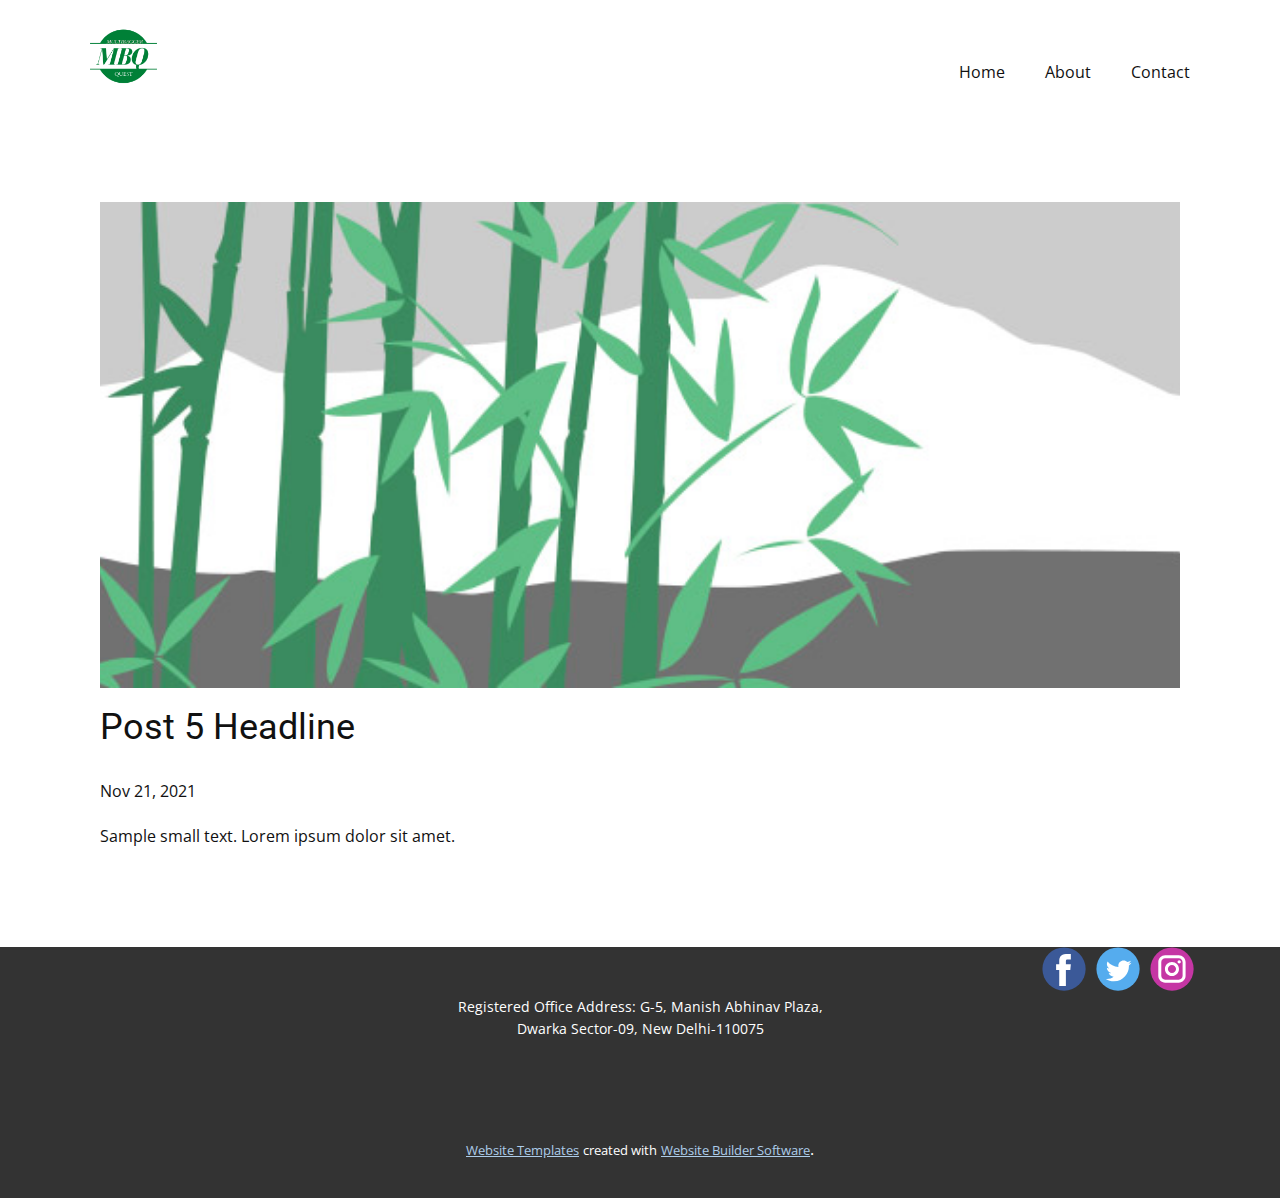
<file: blog/post-4.html>
<!doctype html>
<html style="font-size: 16px;"><head>
    <meta name="viewport" content="width=device-width, initial-scale=1.0">
    <meta charset="utf-8">
    <meta name="keywords" content="Post 1 Headline">
    <meta name="description" content="">
    <meta name="page_type" content="np-template-header-footer-from-plugin">
    <title>Post 5 Headline</title>
    <link rel="stylesheet" href="../nicepage.css" media="screen">
<link rel="stylesheet" href="../Post-Template.css" media="screen">
    <script class="u-script" type="text/javascript" src="../jquery.js" defer=""></script>
    <script class="u-script" type="text/javascript" src="../nicepage.js" defer=""></script>
    <meta name="generator" content="Nicepage 4.0.3, nicepage.com">
    <link id="u-theme-google-font" rel="stylesheet" href="https://fonts.googleapis.com/css?family=Roboto:100,100i,300,300i,400,400i,500,500i,700,700i,900,900i|Open+Sans:300,300i,400,400i,600,600i,700,700i,800,800i">
    
    
    <script type="application/ld+json">{
		"@context": "http://schema.org",
		"@type": "Organization",
		"name": "",
		"logo": "images/MBQ-WHITE.png",
		"sameAs": [
				"https://facebook.com/name",
				"https://twitter.com/name",
				"https://instagram.com/name"
		]
}</script>
    <meta name="theme-color" content="#478ac9">
    <meta name="twitter:site" content="@">
    <meta name="twitter:card" content="summary_large_image">
    <meta name="twitter:title" content="Post Template">
    <meta name="twitter:description" content="">
  </head>
  <body class="u-body"><header class="u-clearfix u-header u-header" id="sec-a823"><div class="u-clearfix u-sheet u-sheet-1">
        <a href="https://nicepage.com" class="u-image u-logo u-image-1" data-image-width="800" data-image-height="800">
          <img src="../images/MBQ-WHITE.png" class="u-logo-image u-logo-image-1">
        </a>
        <nav class="u-menu u-menu-dropdown u-offcanvas u-menu-1">
          <div class="menu-collapse" style="font-size: 1rem; letter-spacing: 0px;">
            <a class="u-button-style u-custom-left-right-menu-spacing u-custom-padding-bottom u-custom-top-bottom-menu-spacing u-nav-link u-text-active-palette-1-base u-text-hover-palette-2-base" href="#">
              <svg><use xmlns:xlink="http://www.w3.org/1999/xlink" xlink:href="#menu-hamburger"></use></svg>
              <svg version="1.1" xmlns="http://www.w3.org/2000/svg" xmlns:xlink="http://www.w3.org/1999/xlink"><defs><symbol id="menu-hamburger" viewBox="0 0 16 16" style="width: 16px; height: 16px;"><rect y="1" width="16" height="2"></rect><rect y="7" width="16" height="2"></rect><rect y="13" width="16" height="2"></rect>
</symbol>
</defs></svg>
            </a>
          </div>
          <div class="u-custom-menu u-nav-container">
            <ul class="u-nav u-unstyled u-nav-1"><li class="u-nav-item"><a class="u-button-style u-nav-link u-text-active-palette-1-base u-text-hover-palette-2-base" href="../Home.html" style="padding: 10px 20px;">Home</a>
</li><li class="u-nav-item"><a class="u-button-style u-nav-link u-text-active-palette-1-base u-text-hover-palette-2-base" href="../About.html" style="padding: 10px 20px;">About</a>
</li><li class="u-nav-item"><a class="u-button-style u-nav-link u-text-active-palette-1-base u-text-hover-palette-2-base" href="../Contact.html" style="padding: 10px 20px;">Contact</a>
</li></ul>
          </div>
          <div class="u-custom-menu u-nav-container-collapse">
            <div class="u-black u-container-style u-inner-container-layout u-opacity u-opacity-95 u-sidenav">
              <div class="u-inner-container-layout u-sidenav-overflow">
                <div class="u-menu-close"></div>
                <ul class="u-align-center u-nav u-popupmenu-items u-unstyled u-nav-2"><li class="u-nav-item"><a class="u-button-style u-nav-link" href="../Home.html">Home</a>
</li><li class="u-nav-item"><a class="u-button-style u-nav-link" href="../About.html">About</a>
</li><li class="u-nav-item"><a class="u-button-style u-nav-link" href="../Contact.html">Contact</a>
</li></ul>
              </div>
            </div>
            <div class="u-black u-menu-overlay u-opacity u-opacity-70"></div>
          </div>
        </nav>
      </div></header>
    <section class="u-align-center u-clearfix u-section-1" id="sec-11a7">
      <div class="u-clearfix u-sheet u-valign-middle-md u-valign-middle-sm u-valign-middle-xs u-sheet-1"><!--post_details--><!--post_details_options_json--><!--{"source":""}--><!--/post_details_options_json--><!--blog_post-->
        <div class="u-container-style u-expanded-width u-post-details u-post-details-1">
          <div class="u-container-layout u-valign-middle u-container-layout-1"><!--blog_post_image-->
            <img alt="" class="u-blog-control u-expanded-width u-image u-image-default u-image-1" src="[data-uri]"><!--/blog_post_image--><!--blog_post_header-->
            <h2 class="u-blog-control u-text u-text-1">Post 5 Headline</h2><!--/blog_post_header--><!--blog_post_metadata-->
            <div class="u-blog-control u-metadata u-metadata-1"><!--blog_post_metadata_date-->
              <span class="u-meta-date u-meta-icon">Nov 21, 2021</span><!--/blog_post_metadata_date--><!--blog_post_metadata_category-->
              <!--/blog_post_metadata_category--><!--blog_post_metadata_comments-->
              <!--/blog_post_metadata_comments-->
            </div><!--/blog_post_metadata--><!--blog_post_content-->
            <div class="u-align-justify u-blog-control u-post-content u-text u-text-2 fr-view">
  Sample small text. Lorem ipsum dolor sit amet.
  </div><!--/blog_post_content-->
          </div>
        </div><!--/blog_post--><!--/post_details-->
      </div>
    </section>
    
    
    <footer class="u-align-center u-clearfix u-footer u-grey-80 u-footer" id="sec-b5ca"><div class="u-clearfix u-sheet u-valign-top u-sheet-1">
        <div class="u-social-icons u-spacing-10 u-social-icons-1">
          <a class="u-social-url" title="facebook" target="_blank" href="https://facebook.com/name"><span class="u-icon u-social-facebook u-social-icon u-icon-1"><svg class="u-svg-link" preserveAspectRatio="xMidYMin slice" viewBox="0 0 112 112" style=""><use xmlns:xlink="http://www.w3.org/1999/xlink" xlink:href="#svg-2eaa"></use></svg><svg class="u-svg-content" viewBox="0 0 112 112" x="0" y="0" id="svg-2eaa"><circle fill="currentColor" cx="56.1" cy="56.1" r="55"></circle><path fill="#FFFFFF" d="M73.5,31.6h-9.1c-1.4,0-3.6,0.8-3.6,3.9v8.5h12.6L72,58.3H60.8v40.8H43.9V58.3h-8V43.9h8v-9.2
c0-6.7,3.1-17,17-17h12.5v13.9H73.5z"></path></svg></span>
          </a>
          <a class="u-social-url" title="twitter" target="_blank" href="https://twitter.com/name"><span class="u-icon u-social-icon u-social-twitter u-icon-2"><svg class="u-svg-link" preserveAspectRatio="xMidYMin slice" viewBox="0 0 112 112" style=""><use xmlns:xlink="http://www.w3.org/1999/xlink" xlink:href="#svg-d725"></use></svg><svg class="u-svg-content" viewBox="0 0 112 112" x="0" y="0" id="svg-d725"><circle fill="currentColor" class="st0" cx="56.1" cy="56.1" r="55"></circle><path fill="#FFFFFF" d="M83.8,47.3c0,0.6,0,1.2,0,1.7c0,17.7-13.5,38.2-38.2,38.2C38,87.2,31,85,25,81.2c1,0.1,2.1,0.2,3.2,0.2
c6.3,0,12.1-2.1,16.7-5.7c-5.9-0.1-10.8-4-12.5-9.3c0.8,0.2,1.7,0.2,2.5,0.2c1.2,0,2.4-0.2,3.5-0.5c-6.1-1.2-10.8-6.7-10.8-13.1
c0-0.1,0-0.1,0-0.2c1.8,1,3.9,1.6,6.1,1.7c-3.6-2.4-6-6.5-6-11.2c0-2.5,0.7-4.8,1.8-6.7c6.6,8.1,16.5,13.5,27.6,14
c-0.2-1-0.3-2-0.3-3.1c0-7.4,6-13.4,13.4-13.4c3.9,0,7.3,1.6,9.8,4.2c3.1-0.6,5.9-1.7,8.5-3.3c-1,3.1-3.1,5.8-5.9,7.4
c2.7-0.3,5.3-1,7.7-2.1C88.7,43,86.4,45.4,83.8,47.3z"></path></svg></span>
          </a>
          <a class="u-social-url" title="instagram" target="_blank" href="https://instagram.com/name"><span class="u-icon u-social-icon u-social-instagram u-icon-3"><svg class="u-svg-link" preserveAspectRatio="xMidYMin slice" viewBox="0 0 112 112" style=""><use xmlns:xlink="http://www.w3.org/1999/xlink" xlink:href="#svg-6e8e"></use></svg><svg class="u-svg-content" viewBox="0 0 112 112" x="0" y="0" id="svg-6e8e"><circle fill="currentColor" cx="56.1" cy="56.1" r="55"></circle><path fill="#FFFFFF" d="M55.9,38.2c-9.9,0-17.9,8-17.9,17.9C38,66,46,74,55.9,74c9.9,0,17.9-8,17.9-17.9C73.8,46.2,65.8,38.2,55.9,38.2
z M55.9,66.4c-5.7,0-10.3-4.6-10.3-10.3c-0.1-5.7,4.6-10.3,10.3-10.3c5.7,0,10.3,4.6,10.3,10.3C66.2,61.8,61.6,66.4,55.9,66.4z"></path><path fill="#FFFFFF" d="M74.3,33.5c-2.3,0-4.2,1.9-4.2,4.2s1.9,4.2,4.2,4.2s4.2-1.9,4.2-4.2S76.6,33.5,74.3,33.5z"></path><path fill="#FFFFFF" d="M73.1,21.3H38.6c-9.7,0-17.5,7.9-17.5,17.5v34.5c0,9.7,7.9,17.6,17.5,17.6h34.5c9.7,0,17.5-7.9,17.5-17.5V38.8
C90.6,29.1,82.7,21.3,73.1,21.3z M83,73.3c0,5.5-4.5,9.9-9.9,9.9H38.6c-5.5,0-9.9-4.5-9.9-9.9V38.8c0-5.5,4.5-9.9,9.9-9.9h34.5
c5.5,0,9.9,4.5,9.9,9.9V73.3z"></path></svg></span>
          </a>
        </div>
        <p class="u-small-text u-text u-text-variant u-text-1"> Registered Office Address: G-5, Manish Abhinav Plaza, Dwarka Sector-09, New Delhi-110075</p>
      </div></footer>
    <section class="u-backlink u-clearfix u-grey-80">
      <a class="u-link" href="https://nicepage.com/website-templates" target="_blank">
        <span>Website Templates</span>
      </a>
      <p class="u-text">
        <span>created with</span>
      </p>
      <a class="u-link" href="" target="_blank">
        <span>Website Builder Software</span>
      </a>. 
    </section>
  
</body></html>
</file>
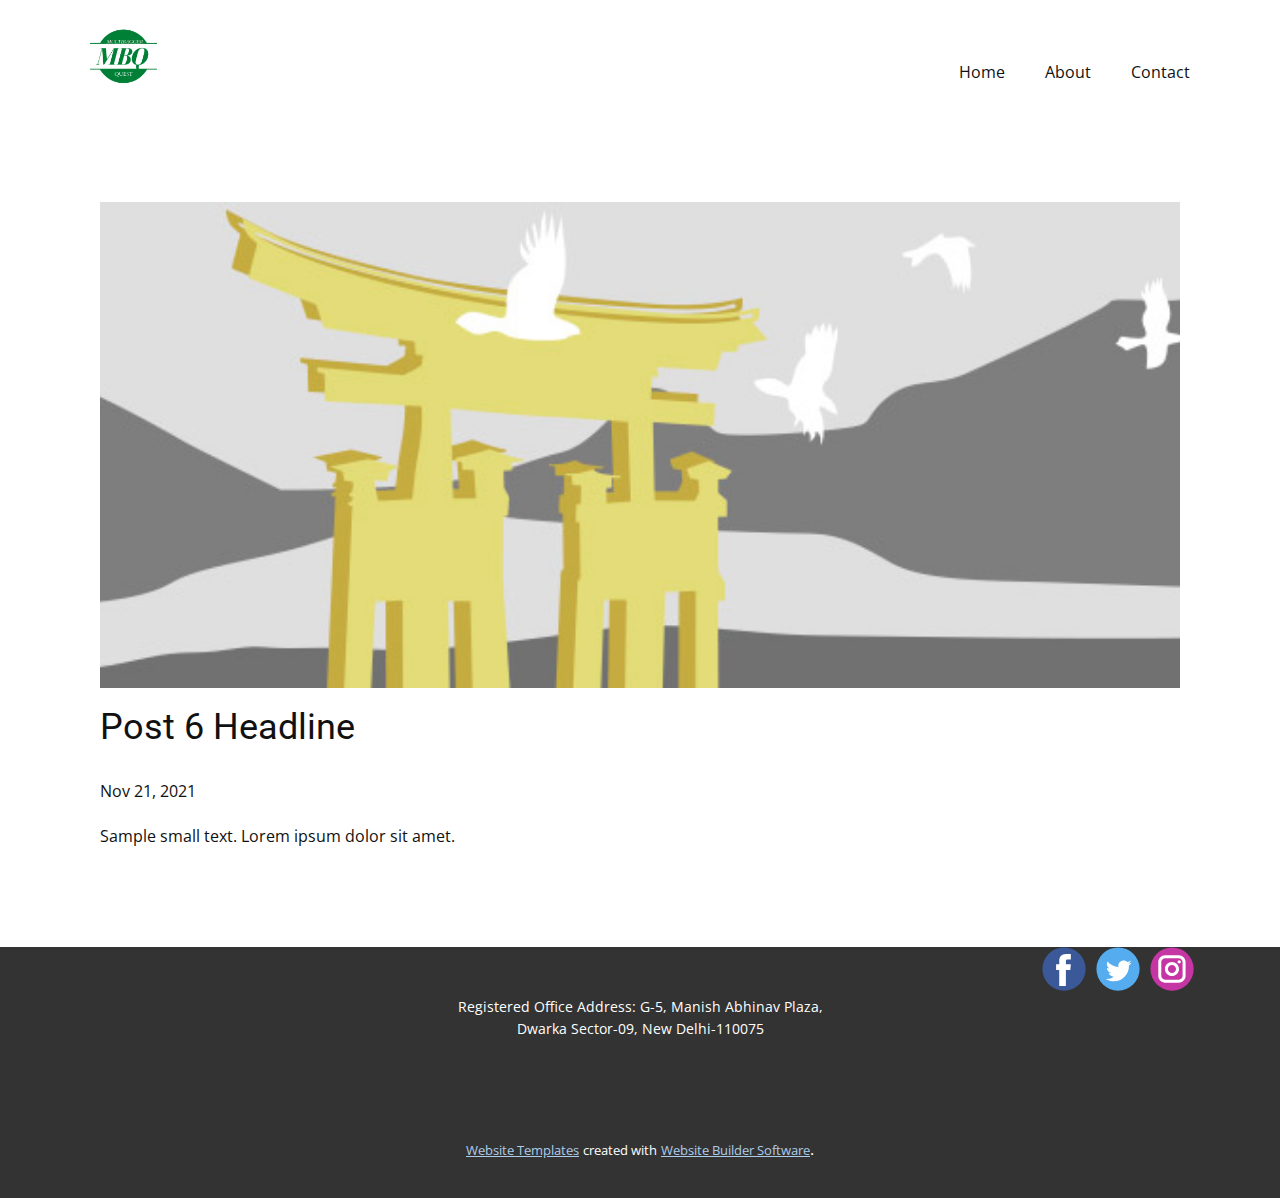
<file: blog/post-5.html>
<!doctype html>
<html style="font-size: 16px;"><head>
    <meta name="viewport" content="width=device-width, initial-scale=1.0">
    <meta charset="utf-8">
    <meta name="keywords" content="Post 1 Headline">
    <meta name="description" content="">
    <meta name="page_type" content="np-template-header-footer-from-plugin">
    <title>Post 6 Headline</title>
    <link rel="stylesheet" href="../nicepage.css" media="screen">
<link rel="stylesheet" href="../Post-Template.css" media="screen">
    <script class="u-script" type="text/javascript" src="../jquery.js" defer=""></script>
    <script class="u-script" type="text/javascript" src="../nicepage.js" defer=""></script>
    <meta name="generator" content="Nicepage 4.0.3, nicepage.com">
    <link id="u-theme-google-font" rel="stylesheet" href="https://fonts.googleapis.com/css?family=Roboto:100,100i,300,300i,400,400i,500,500i,700,700i,900,900i|Open+Sans:300,300i,400,400i,600,600i,700,700i,800,800i">
    
    
    <script type="application/ld+json">{
		"@context": "http://schema.org",
		"@type": "Organization",
		"name": "",
		"logo": "images/MBQ-WHITE.png",
		"sameAs": [
				"https://facebook.com/name",
				"https://twitter.com/name",
				"https://instagram.com/name"
		]
}</script>
    <meta name="theme-color" content="#478ac9">
    <meta name="twitter:site" content="@">
    <meta name="twitter:card" content="summary_large_image">
    <meta name="twitter:title" content="Post Template">
    <meta name="twitter:description" content="">
  </head>
  <body class="u-body"><header class="u-clearfix u-header u-header" id="sec-a823"><div class="u-clearfix u-sheet u-sheet-1">
        <a href="https://nicepage.com" class="u-image u-logo u-image-1" data-image-width="800" data-image-height="800">
          <img src="../images/MBQ-WHITE.png" class="u-logo-image u-logo-image-1">
        </a>
        <nav class="u-menu u-menu-dropdown u-offcanvas u-menu-1">
          <div class="menu-collapse" style="font-size: 1rem; letter-spacing: 0px;">
            <a class="u-button-style u-custom-left-right-menu-spacing u-custom-padding-bottom u-custom-top-bottom-menu-spacing u-nav-link u-text-active-palette-1-base u-text-hover-palette-2-base" href="#">
              <svg><use xmlns:xlink="http://www.w3.org/1999/xlink" xlink:href="#menu-hamburger"></use></svg>
              <svg version="1.1" xmlns="http://www.w3.org/2000/svg" xmlns:xlink="http://www.w3.org/1999/xlink"><defs><symbol id="menu-hamburger" viewBox="0 0 16 16" style="width: 16px; height: 16px;"><rect y="1" width="16" height="2"></rect><rect y="7" width="16" height="2"></rect><rect y="13" width="16" height="2"></rect>
</symbol>
</defs></svg>
            </a>
          </div>
          <div class="u-custom-menu u-nav-container">
            <ul class="u-nav u-unstyled u-nav-1"><li class="u-nav-item"><a class="u-button-style u-nav-link u-text-active-palette-1-base u-text-hover-palette-2-base" href="../Home.html" style="padding: 10px 20px;">Home</a>
</li><li class="u-nav-item"><a class="u-button-style u-nav-link u-text-active-palette-1-base u-text-hover-palette-2-base" href="../About.html" style="padding: 10px 20px;">About</a>
</li><li class="u-nav-item"><a class="u-button-style u-nav-link u-text-active-palette-1-base u-text-hover-palette-2-base" href="../Contact.html" style="padding: 10px 20px;">Contact</a>
</li></ul>
          </div>
          <div class="u-custom-menu u-nav-container-collapse">
            <div class="u-black u-container-style u-inner-container-layout u-opacity u-opacity-95 u-sidenav">
              <div class="u-inner-container-layout u-sidenav-overflow">
                <div class="u-menu-close"></div>
                <ul class="u-align-center u-nav u-popupmenu-items u-unstyled u-nav-2"><li class="u-nav-item"><a class="u-button-style u-nav-link" href="../Home.html">Home</a>
</li><li class="u-nav-item"><a class="u-button-style u-nav-link" href="../About.html">About</a>
</li><li class="u-nav-item"><a class="u-button-style u-nav-link" href="../Contact.html">Contact</a>
</li></ul>
              </div>
            </div>
            <div class="u-black u-menu-overlay u-opacity u-opacity-70"></div>
          </div>
        </nav>
      </div></header>
    <section class="u-align-center u-clearfix u-section-1" id="sec-11a7">
      <div class="u-clearfix u-sheet u-valign-middle-md u-valign-middle-sm u-valign-middle-xs u-sheet-1"><!--post_details--><!--post_details_options_json--><!--{"source":""}--><!--/post_details_options_json--><!--blog_post-->
        <div class="u-container-style u-expanded-width u-post-details u-post-details-1">
          <div class="u-container-layout u-valign-middle u-container-layout-1"><!--blog_post_image-->
            <img alt="" class="u-blog-control u-expanded-width u-image u-image-default u-image-1" src="[data-uri]"><!--/blog_post_image--><!--blog_post_header-->
            <h2 class="u-blog-control u-text u-text-1">Post 6 Headline</h2><!--/blog_post_header--><!--blog_post_metadata-->
            <div class="u-blog-control u-metadata u-metadata-1"><!--blog_post_metadata_date-->
              <span class="u-meta-date u-meta-icon">Nov 21, 2021</span><!--/blog_post_metadata_date--><!--blog_post_metadata_category-->
              <!--/blog_post_metadata_category--><!--blog_post_metadata_comments-->
              <!--/blog_post_metadata_comments-->
            </div><!--/blog_post_metadata--><!--blog_post_content-->
            <div class="u-align-justify u-blog-control u-post-content u-text u-text-2 fr-view">
  Sample small text. Lorem ipsum dolor sit amet.
  </div><!--/blog_post_content-->
          </div>
        </div><!--/blog_post--><!--/post_details-->
      </div>
    </section>
    
    
    <footer class="u-align-center u-clearfix u-footer u-grey-80 u-footer" id="sec-b5ca"><div class="u-clearfix u-sheet u-valign-top u-sheet-1">
        <div class="u-social-icons u-spacing-10 u-social-icons-1">
          <a class="u-social-url" title="facebook" target="_blank" href="https://facebook.com/name"><span class="u-icon u-social-facebook u-social-icon u-icon-1"><svg class="u-svg-link" preserveAspectRatio="xMidYMin slice" viewBox="0 0 112 112" style=""><use xmlns:xlink="http://www.w3.org/1999/xlink" xlink:href="#svg-2eaa"></use></svg><svg class="u-svg-content" viewBox="0 0 112 112" x="0" y="0" id="svg-2eaa"><circle fill="currentColor" cx="56.1" cy="56.1" r="55"></circle><path fill="#FFFFFF" d="M73.5,31.6h-9.1c-1.4,0-3.6,0.8-3.6,3.9v8.5h12.6L72,58.3H60.8v40.8H43.9V58.3h-8V43.9h8v-9.2
c0-6.7,3.1-17,17-17h12.5v13.9H73.5z"></path></svg></span>
          </a>
          <a class="u-social-url" title="twitter" target="_blank" href="https://twitter.com/name"><span class="u-icon u-social-icon u-social-twitter u-icon-2"><svg class="u-svg-link" preserveAspectRatio="xMidYMin slice" viewBox="0 0 112 112" style=""><use xmlns:xlink="http://www.w3.org/1999/xlink" xlink:href="#svg-d725"></use></svg><svg class="u-svg-content" viewBox="0 0 112 112" x="0" y="0" id="svg-d725"><circle fill="currentColor" class="st0" cx="56.1" cy="56.1" r="55"></circle><path fill="#FFFFFF" d="M83.8,47.3c0,0.6,0,1.2,0,1.7c0,17.7-13.5,38.2-38.2,38.2C38,87.2,31,85,25,81.2c1,0.1,2.1,0.2,3.2,0.2
c6.3,0,12.1-2.1,16.7-5.7c-5.9-0.1-10.8-4-12.5-9.3c0.8,0.2,1.7,0.2,2.5,0.2c1.2,0,2.4-0.2,3.5-0.5c-6.1-1.2-10.8-6.7-10.8-13.1
c0-0.1,0-0.1,0-0.2c1.8,1,3.9,1.6,6.1,1.7c-3.6-2.4-6-6.5-6-11.2c0-2.5,0.7-4.8,1.8-6.7c6.6,8.1,16.5,13.5,27.6,14
c-0.2-1-0.3-2-0.3-3.1c0-7.4,6-13.4,13.4-13.4c3.9,0,7.3,1.6,9.8,4.2c3.1-0.6,5.9-1.7,8.5-3.3c-1,3.1-3.1,5.8-5.9,7.4
c2.7-0.3,5.3-1,7.7-2.1C88.7,43,86.4,45.4,83.8,47.3z"></path></svg></span>
          </a>
          <a class="u-social-url" title="instagram" target="_blank" href="https://instagram.com/name"><span class="u-icon u-social-icon u-social-instagram u-icon-3"><svg class="u-svg-link" preserveAspectRatio="xMidYMin slice" viewBox="0 0 112 112" style=""><use xmlns:xlink="http://www.w3.org/1999/xlink" xlink:href="#svg-6e8e"></use></svg><svg class="u-svg-content" viewBox="0 0 112 112" x="0" y="0" id="svg-6e8e"><circle fill="currentColor" cx="56.1" cy="56.1" r="55"></circle><path fill="#FFFFFF" d="M55.9,38.2c-9.9,0-17.9,8-17.9,17.9C38,66,46,74,55.9,74c9.9,0,17.9-8,17.9-17.9C73.8,46.2,65.8,38.2,55.9,38.2
z M55.9,66.4c-5.7,0-10.3-4.6-10.3-10.3c-0.1-5.7,4.6-10.3,10.3-10.3c5.7,0,10.3,4.6,10.3,10.3C66.2,61.8,61.6,66.4,55.9,66.4z"></path><path fill="#FFFFFF" d="M74.3,33.5c-2.3,0-4.2,1.9-4.2,4.2s1.9,4.2,4.2,4.2s4.2-1.9,4.2-4.2S76.6,33.5,74.3,33.5z"></path><path fill="#FFFFFF" d="M73.1,21.3H38.6c-9.7,0-17.5,7.9-17.5,17.5v34.5c0,9.7,7.9,17.6,17.5,17.6h34.5c9.7,0,17.5-7.9,17.5-17.5V38.8
C90.6,29.1,82.7,21.3,73.1,21.3z M83,73.3c0,5.5-4.5,9.9-9.9,9.9H38.6c-5.5,0-9.9-4.5-9.9-9.9V38.8c0-5.5,4.5-9.9,9.9-9.9h34.5
c5.5,0,9.9,4.5,9.9,9.9V73.3z"></path></svg></span>
          </a>
        </div>
        <p class="u-small-text u-text u-text-variant u-text-1"> Registered Office Address: G-5, Manish Abhinav Plaza, Dwarka Sector-09, New Delhi-110075</p>
      </div></footer>
    <section class="u-backlink u-clearfix u-grey-80">
      <a class="u-link" href="https://nicepage.com/website-templates" target="_blank">
        <span>Website Templates</span>
      </a>
      <p class="u-text">
        <span>created with</span>
      </p>
      <a class="u-link" href="" target="_blank">
        <span>Website Builder Software</span>
      </a>. 
    </section>
  
</body></html>
</file>
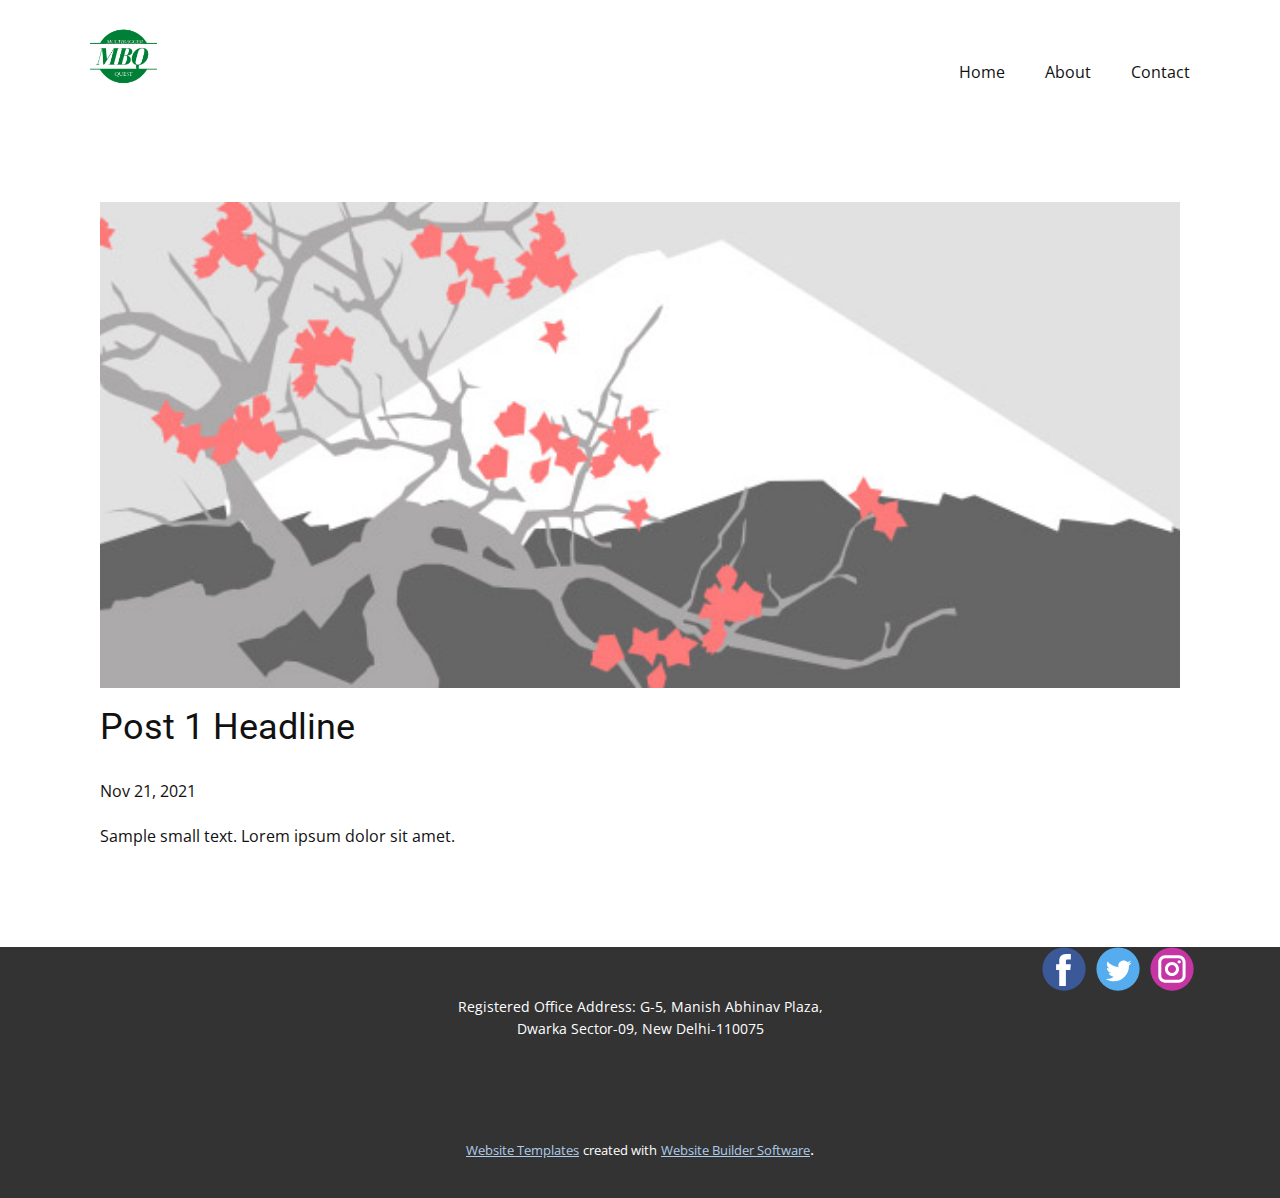
<file: blog/post.html>
<!doctype html>
<html style="font-size: 16px;"><head>
    <meta name="viewport" content="width=device-width, initial-scale=1.0">
    <meta charset="utf-8">
    <meta name="keywords" content="Post 1 Headline">
    <meta name="description" content="">
    <meta name="page_type" content="np-template-header-footer-from-plugin">
    <title>Post 1 Headline</title>
    <link rel="stylesheet" href="../nicepage.css" media="screen">
<link rel="stylesheet" href="../Post-Template.css" media="screen">
    <script class="u-script" type="text/javascript" src="../jquery.js" defer=""></script>
    <script class="u-script" type="text/javascript" src="../nicepage.js" defer=""></script>
    <meta name="generator" content="Nicepage 4.0.3, nicepage.com">
    <link id="u-theme-google-font" rel="stylesheet" href="https://fonts.googleapis.com/css?family=Roboto:100,100i,300,300i,400,400i,500,500i,700,700i,900,900i|Open+Sans:300,300i,400,400i,600,600i,700,700i,800,800i">
    
    
    <script type="application/ld+json">{
		"@context": "http://schema.org",
		"@type": "Organization",
		"name": "",
		"logo": "images/MBQ-WHITE.png",
		"sameAs": [
				"https://facebook.com/name",
				"https://twitter.com/name",
				"https://instagram.com/name"
		]
}</script>
    <meta name="theme-color" content="#478ac9">
    <meta name="twitter:site" content="@">
    <meta name="twitter:card" content="summary_large_image">
    <meta name="twitter:title" content="Post Template">
    <meta name="twitter:description" content="">
  </head>
  <body class="u-body"><header class="u-clearfix u-header u-header" id="sec-a823"><div class="u-clearfix u-sheet u-sheet-1">
        <a href="https://nicepage.com" class="u-image u-logo u-image-1" data-image-width="800" data-image-height="800">
          <img src="../images/MBQ-WHITE.png" class="u-logo-image u-logo-image-1">
        </a>
        <nav class="u-menu u-menu-dropdown u-offcanvas u-menu-1">
          <div class="menu-collapse" style="font-size: 1rem; letter-spacing: 0px;">
            <a class="u-button-style u-custom-left-right-menu-spacing u-custom-padding-bottom u-custom-top-bottom-menu-spacing u-nav-link u-text-active-palette-1-base u-text-hover-palette-2-base" href="#">
              <svg><use xmlns:xlink="http://www.w3.org/1999/xlink" xlink:href="#menu-hamburger"></use></svg>
              <svg version="1.1" xmlns="http://www.w3.org/2000/svg" xmlns:xlink="http://www.w3.org/1999/xlink"><defs><symbol id="menu-hamburger" viewBox="0 0 16 16" style="width: 16px; height: 16px;"><rect y="1" width="16" height="2"></rect><rect y="7" width="16" height="2"></rect><rect y="13" width="16" height="2"></rect>
</symbol>
</defs></svg>
            </a>
          </div>
          <div class="u-custom-menu u-nav-container">
            <ul class="u-nav u-unstyled u-nav-1"><li class="u-nav-item"><a class="u-button-style u-nav-link u-text-active-palette-1-base u-text-hover-palette-2-base" href="../Home.html" style="padding: 10px 20px;">Home</a>
</li><li class="u-nav-item"><a class="u-button-style u-nav-link u-text-active-palette-1-base u-text-hover-palette-2-base" href="../About.html" style="padding: 10px 20px;">About</a>
</li><li class="u-nav-item"><a class="u-button-style u-nav-link u-text-active-palette-1-base u-text-hover-palette-2-base" href="../Contact.html" style="padding: 10px 20px;">Contact</a>
</li></ul>
          </div>
          <div class="u-custom-menu u-nav-container-collapse">
            <div class="u-black u-container-style u-inner-container-layout u-opacity u-opacity-95 u-sidenav">
              <div class="u-inner-container-layout u-sidenav-overflow">
                <div class="u-menu-close"></div>
                <ul class="u-align-center u-nav u-popupmenu-items u-unstyled u-nav-2"><li class="u-nav-item"><a class="u-button-style u-nav-link" href="../Home.html">Home</a>
</li><li class="u-nav-item"><a class="u-button-style u-nav-link" href="../About.html">About</a>
</li><li class="u-nav-item"><a class="u-button-style u-nav-link" href="../Contact.html">Contact</a>
</li></ul>
              </div>
            </div>
            <div class="u-black u-menu-overlay u-opacity u-opacity-70"></div>
          </div>
        </nav>
      </div></header>
    <section class="u-align-center u-clearfix u-section-1" id="sec-11a7">
      <div class="u-clearfix u-sheet u-valign-middle-md u-valign-middle-sm u-valign-middle-xs u-sheet-1"><!--post_details--><!--post_details_options_json--><!--{"source":""}--><!--/post_details_options_json--><!--blog_post-->
        <div class="u-container-style u-expanded-width u-post-details u-post-details-1">
          <div class="u-container-layout u-valign-middle u-container-layout-1"><!--blog_post_image-->
            <img alt="" class="u-blog-control u-expanded-width u-image u-image-default u-image-1" src="[data-uri]"><!--/blog_post_image--><!--blog_post_header-->
            <h2 class="u-blog-control u-text u-text-1">Post 1 Headline</h2><!--/blog_post_header--><!--blog_post_metadata-->
            <div class="u-blog-control u-metadata u-metadata-1"><!--blog_post_metadata_date-->
              <span class="u-meta-date u-meta-icon">Nov 21, 2021</span><!--/blog_post_metadata_date--><!--blog_post_metadata_category-->
              <!--/blog_post_metadata_category--><!--blog_post_metadata_comments-->
              <!--/blog_post_metadata_comments-->
            </div><!--/blog_post_metadata--><!--blog_post_content-->
            <div class="u-align-justify u-blog-control u-post-content u-text u-text-2 fr-view">
  Sample small text. Lorem ipsum dolor sit amet.
  </div><!--/blog_post_content-->
          </div>
        </div><!--/blog_post--><!--/post_details-->
      </div>
    </section>
    
    
    <footer class="u-align-center u-clearfix u-footer u-grey-80 u-footer" id="sec-b5ca"><div class="u-clearfix u-sheet u-valign-top u-sheet-1">
        <div class="u-social-icons u-spacing-10 u-social-icons-1">
          <a class="u-social-url" title="facebook" target="_blank" href="https://facebook.com/name"><span class="u-icon u-social-facebook u-social-icon u-icon-1"><svg class="u-svg-link" preserveAspectRatio="xMidYMin slice" viewBox="0 0 112 112" style=""><use xmlns:xlink="http://www.w3.org/1999/xlink" xlink:href="#svg-2eaa"></use></svg><svg class="u-svg-content" viewBox="0 0 112 112" x="0" y="0" id="svg-2eaa"><circle fill="currentColor" cx="56.1" cy="56.1" r="55"></circle><path fill="#FFFFFF" d="M73.5,31.6h-9.1c-1.4,0-3.6,0.8-3.6,3.9v8.5h12.6L72,58.3H60.8v40.8H43.9V58.3h-8V43.9h8v-9.2
c0-6.7,3.1-17,17-17h12.5v13.9H73.5z"></path></svg></span>
          </a>
          <a class="u-social-url" title="twitter" target="_blank" href="https://twitter.com/name"><span class="u-icon u-social-icon u-social-twitter u-icon-2"><svg class="u-svg-link" preserveAspectRatio="xMidYMin slice" viewBox="0 0 112 112" style=""><use xmlns:xlink="http://www.w3.org/1999/xlink" xlink:href="#svg-d725"></use></svg><svg class="u-svg-content" viewBox="0 0 112 112" x="0" y="0" id="svg-d725"><circle fill="currentColor" class="st0" cx="56.1" cy="56.1" r="55"></circle><path fill="#FFFFFF" d="M83.8,47.3c0,0.6,0,1.2,0,1.7c0,17.7-13.5,38.2-38.2,38.2C38,87.2,31,85,25,81.2c1,0.1,2.1,0.2,3.2,0.2
c6.3,0,12.1-2.1,16.7-5.7c-5.9-0.1-10.8-4-12.5-9.3c0.8,0.2,1.7,0.2,2.5,0.2c1.2,0,2.4-0.2,3.5-0.5c-6.1-1.2-10.8-6.7-10.8-13.1
c0-0.1,0-0.1,0-0.2c1.8,1,3.9,1.6,6.1,1.7c-3.6-2.4-6-6.5-6-11.2c0-2.5,0.7-4.8,1.8-6.7c6.6,8.1,16.5,13.5,27.6,14
c-0.2-1-0.3-2-0.3-3.1c0-7.4,6-13.4,13.4-13.4c3.9,0,7.3,1.6,9.8,4.2c3.1-0.6,5.9-1.7,8.5-3.3c-1,3.1-3.1,5.8-5.9,7.4
c2.7-0.3,5.3-1,7.7-2.1C88.7,43,86.4,45.4,83.8,47.3z"></path></svg></span>
          </a>
          <a class="u-social-url" title="instagram" target="_blank" href="https://instagram.com/name"><span class="u-icon u-social-icon u-social-instagram u-icon-3"><svg class="u-svg-link" preserveAspectRatio="xMidYMin slice" viewBox="0 0 112 112" style=""><use xmlns:xlink="http://www.w3.org/1999/xlink" xlink:href="#svg-6e8e"></use></svg><svg class="u-svg-content" viewBox="0 0 112 112" x="0" y="0" id="svg-6e8e"><circle fill="currentColor" cx="56.1" cy="56.1" r="55"></circle><path fill="#FFFFFF" d="M55.9,38.2c-9.9,0-17.9,8-17.9,17.9C38,66,46,74,55.9,74c9.9,0,17.9-8,17.9-17.9C73.8,46.2,65.8,38.2,55.9,38.2
z M55.9,66.4c-5.7,0-10.3-4.6-10.3-10.3c-0.1-5.7,4.6-10.3,10.3-10.3c5.7,0,10.3,4.6,10.3,10.3C66.2,61.8,61.6,66.4,55.9,66.4z"></path><path fill="#FFFFFF" d="M74.3,33.5c-2.3,0-4.2,1.9-4.2,4.2s1.9,4.2,4.2,4.2s4.2-1.9,4.2-4.2S76.6,33.5,74.3,33.5z"></path><path fill="#FFFFFF" d="M73.1,21.3H38.6c-9.7,0-17.5,7.9-17.5,17.5v34.5c0,9.7,7.9,17.6,17.5,17.6h34.5c9.7,0,17.5-7.9,17.5-17.5V38.8
C90.6,29.1,82.7,21.3,73.1,21.3z M83,73.3c0,5.5-4.5,9.9-9.9,9.9H38.6c-5.5,0-9.9-4.5-9.9-9.9V38.8c0-5.5,4.5-9.9,9.9-9.9h34.5
c5.5,0,9.9,4.5,9.9,9.9V73.3z"></path></svg></span>
          </a>
        </div>
        <p class="u-small-text u-text u-text-variant u-text-1"> Registered Office Address: G-5, Manish Abhinav Plaza, Dwarka Sector-09, New Delhi-110075</p>
      </div></footer>
    <section class="u-backlink u-clearfix u-grey-80">
      <a class="u-link" href="https://nicepage.com/website-templates" target="_blank">
        <span>Website Templates</span>
      </a>
      <p class="u-text">
        <span>created with</span>
      </p>
      <a class="u-link" href="" target="_blank">
        <span>Website Builder Software</span>
      </a>. 
    </section>
  
</body></html>
</file>
